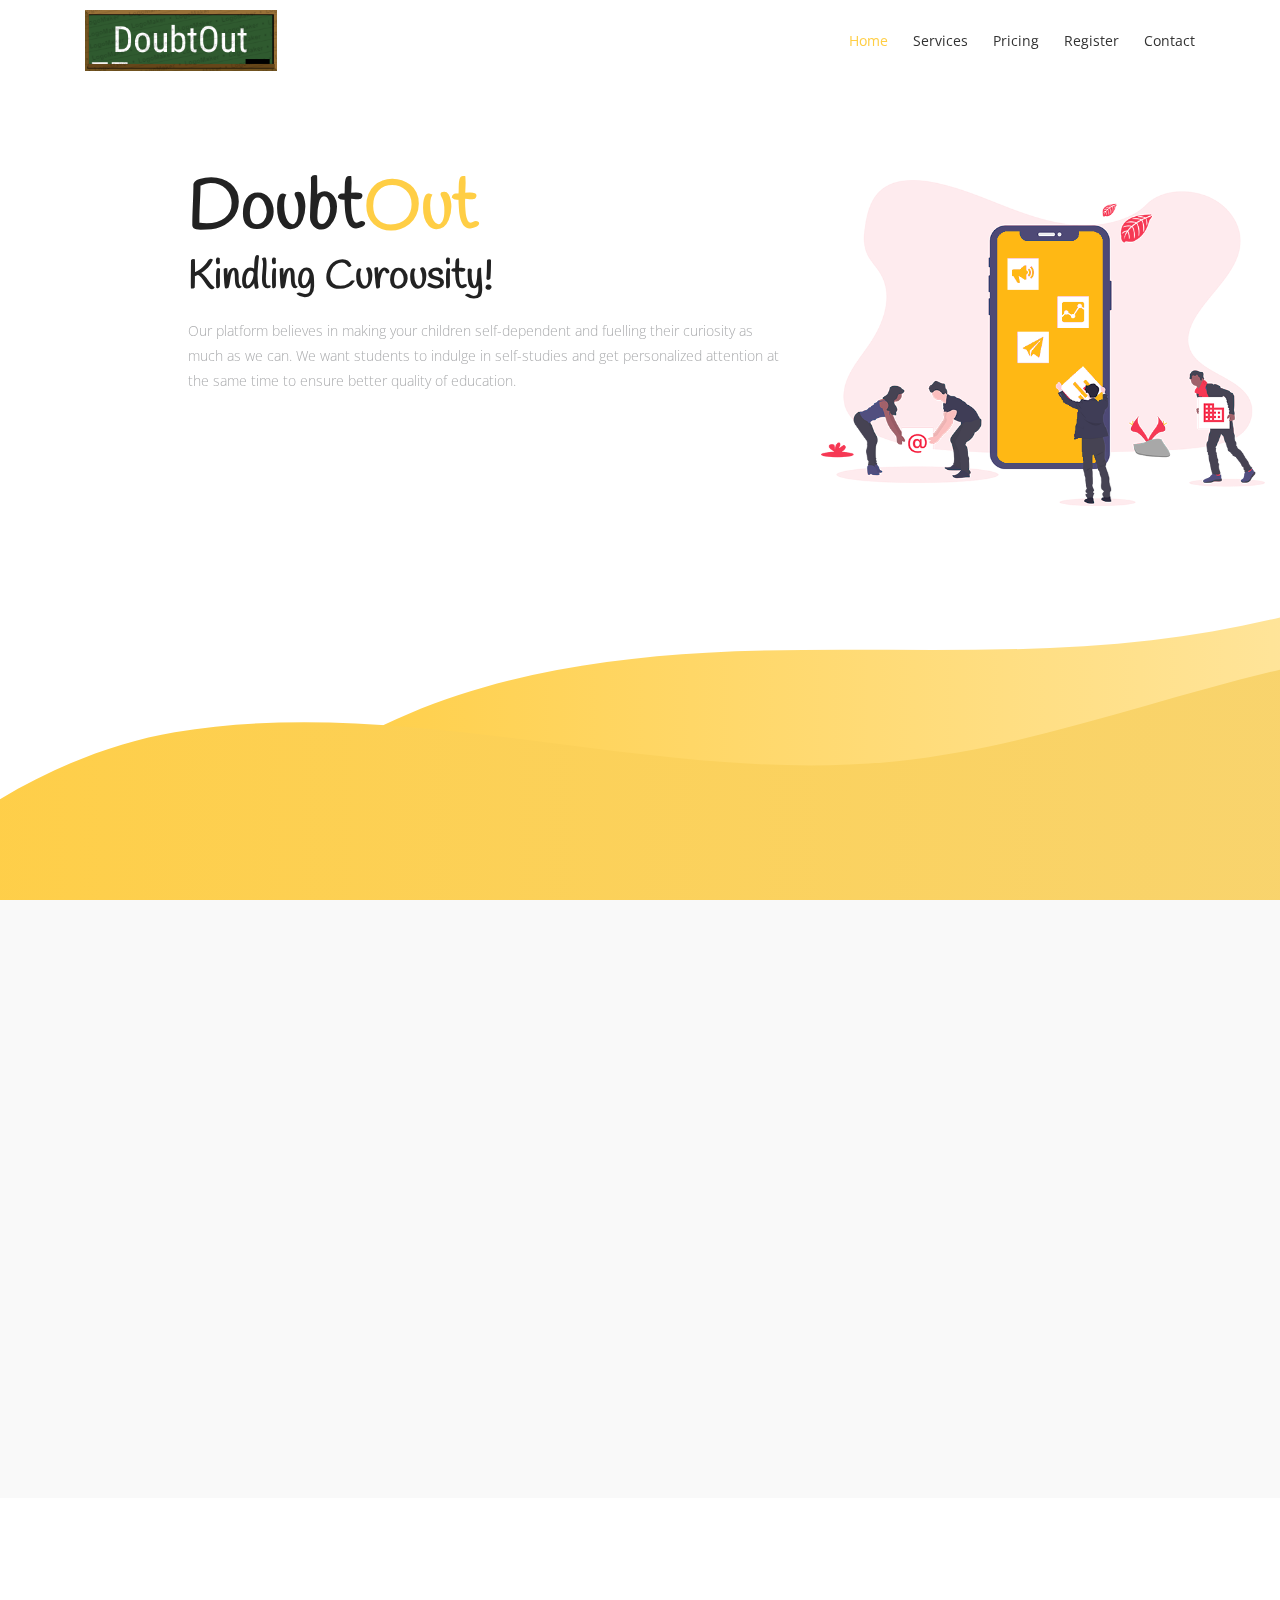
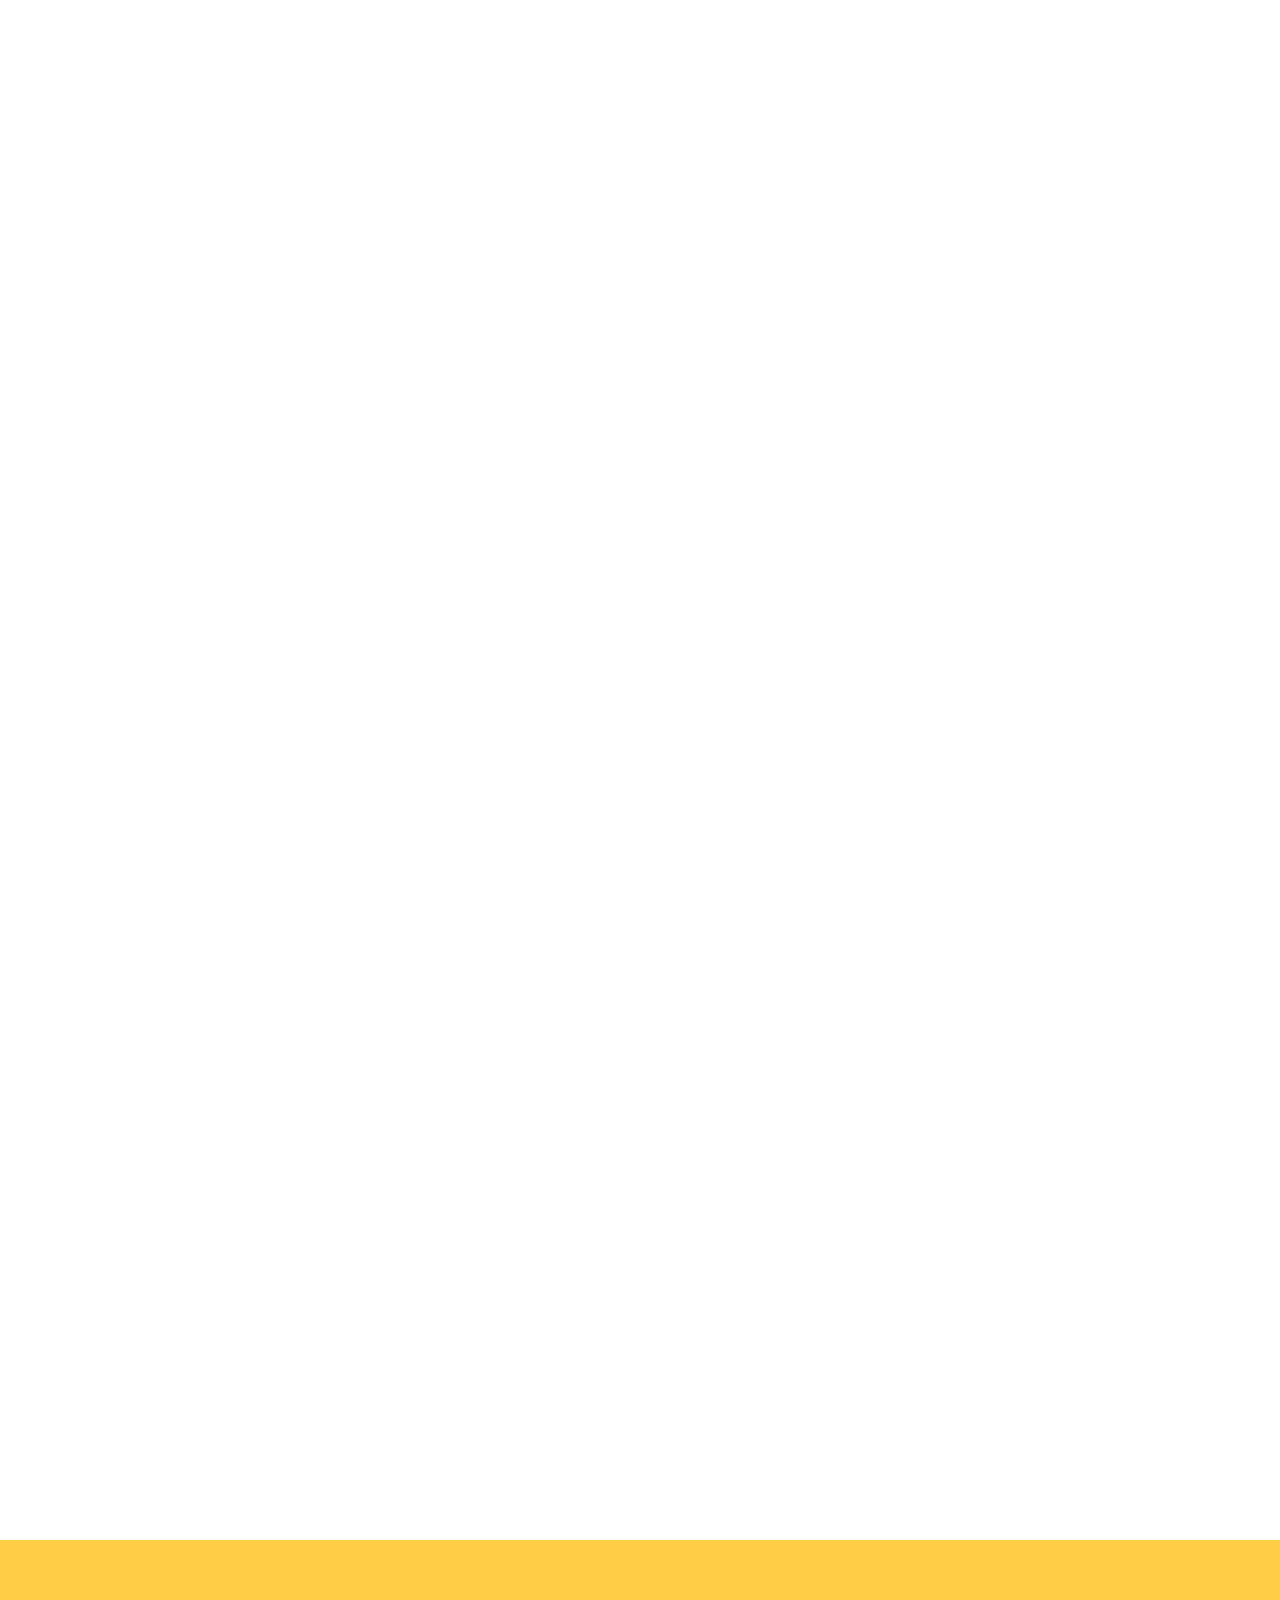
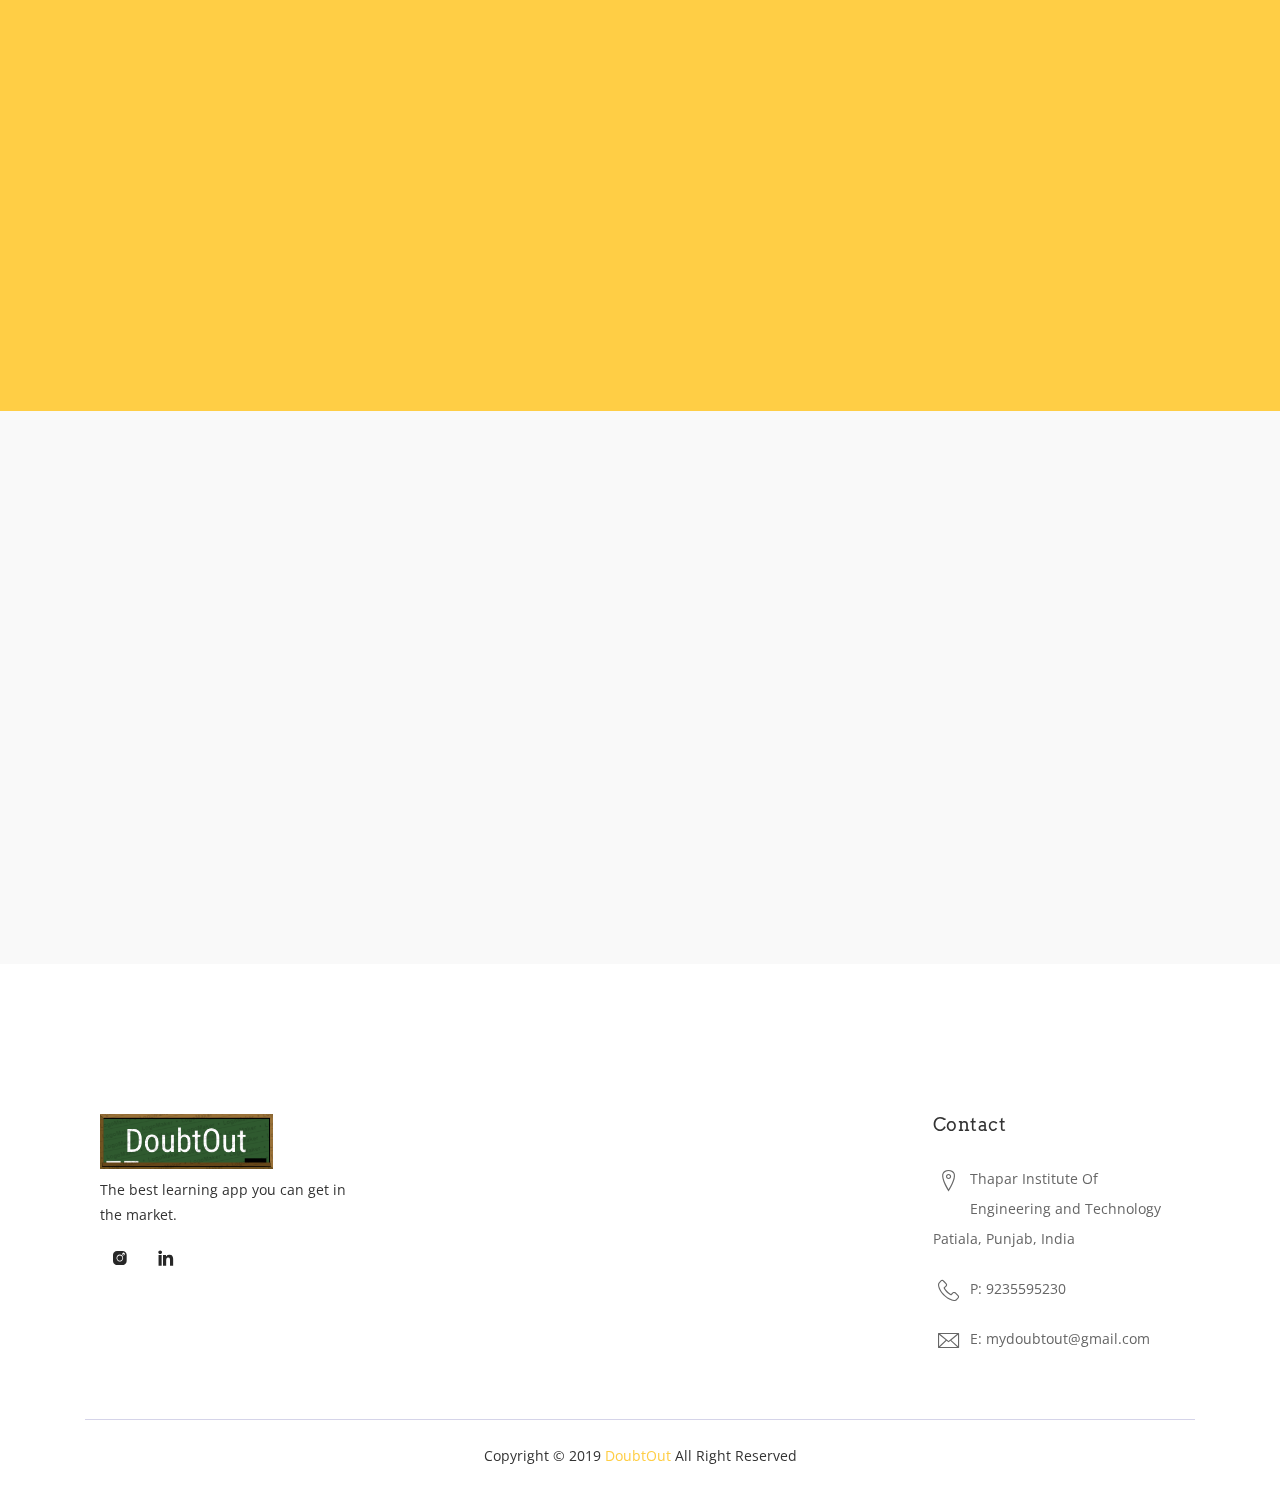
<file: index.html>
<!DOCTYPE html>
 <html lang="en">

 <!-- Mirrored from preview.uideck.com/items/fusion/ by HTTrack Website Copier/3.x [XR&CO'2014], Thu, 11 Apr 2019 04:38:33 GMT -->

 <head>
<!-- Global site tag (gtag.js) - Google Analytics -->
<script async src="https://www.googletagmanager.com/gtag/js?id=UA-138209648-1"></script>
<script>
  window.dataLayer = window.dataLayer || [];
  function gtag(){dataLayer.push(arguments);}
  gtag('js', new Date());

  gtag('config', 'UA-138209648-1');
</script>

     <meta charset="utf-8">
     <meta name="viewport" content="width=device-width, initial-scale=1, shrink-to-fit=no">
     <title>DoubtOut - Kindling Curousity!</title>
<link rel="icon" href="assets/img/icon%202%20shadow.png" type="image/icon type">
     <link rel="stylesheet" href="assets/css/bootstrap.min.css">
     <link href="https://fonts.googleapis.com/css?family=Handlee" rel="stylesheet">
     <link href="https://fonts.googleapis.com/css?family=Poiret+One" rel="stylesheet">

     <link rel="stylesheet" href="assets/fonts/line-icons.css">

     <link rel="stylesheet" href="assets/css/owl.carousel.min.css">
     <link rel="stylesheet" href="assets/css/owl.theme.css">

     <link rel="stylesheet" href="assets/css/animate.css">

     <link rel="stylesheet" href="assets/css/main.css">

     <link rel="stylesheet" href="assets/css/responsive.css">
 </head>

 <body>

     <header id="header-wrap">

         <nav class="navbar navbar-expand-md bg-inverse fixed-top scrolling-navbar">
             <div class="container" style="">

                 <a href="index.html" class="navbar-brand " style="width: 50vw; "><img src="assets/img/doubtout.png" style=" width: 30%; display: inline-block; height: 50%; " alt=""></a>
                 <button class="navbar-toggler" type="button" data-toggle="collapse" data-target="#navbarCollapse" aria-controls="navbarCollapse" aria-expanded="false" aria-label="Toggle navigation" >
                     <i class="lni-menu"></i>
                 </button>
                 <div class="collapse navbar-collapse" id="navbarCollapse">
                     <ul class="navbar-nav mr-auto w-100 justify-content-end clearfix">
                         <li class="nav-item active">
                             <a class="nav-link" href="#hero-area">
                                 Home
                             </a>
                         </li>
                         <li class="nav-item">
                             <a class="nav-link" href="#services">
                                 Services
                             </a>
                         </li>
                        
                         <li class="nav-item">
                             <a class="nav-link" href="#pricing">
                                 Pricing
                             </a>
                         </li>
                         <li class="nav-item">
                             <a class="nav-link" href="https://forms.gle/g2vjqxR82NWxb2VG9" target="_blank" >
                                 Register
                             </a>
                         </li>
                         <li class="nav-item">
                             <a class="nav-link" href="#contact">
                                 Contact
                             </a>
                         </li>
                     </ul>
                 </div>
             </div>
         </nav>


         <div id="hero-area" class="hero-area-bg" style="height: 100vh;">
             <div class="container-fluid">
                 <div class="row main-row">
                     <div class="col-lg-7 col-md-12 col-sm-12 col-xs-12">
                         <div class="contents" style="margin-left: 30px;  ">
                             <h2 class="head-title" style="font-family: 'Handlee', cursive; font-size: 70px;  ">Doubt<span style="color: rgb(255,206,69)">Out</span><br><span style="padding-bottom: 10px; margin-top: 20px;  font-size: 40px; ">Kindling Curousity!</span><br></h2>
                             <p style="font-weight: 200;">Our platform believes in making your children self-dependent and fuelling their curiosity as much as we can. We want students to indulge in self-studies and get personalized attention at the same time to ensure better quality of education.</p>
                             <!-- <div class="header-button">
                                 <a href="https://uideck.com/products/fusion-app-business-saas-product-landing-page-template/" rel="nofollow" class="btn btn-common" >Download Now</i></a>
                                
                             </div> -->
                         </div>
                     </div>
                     <div class="col-lg-5 col-md-12 col-sm-12 col-xs-12">
                         <div class="intro-img">
                             <img class="img-fluid" src="assets/img/intro-mobile.png" alt="">
                         </div>
                     </div>
                 </div>
             </div>
         </div>

     </header>


     <!--<section id="services" class="section-padding">
         <div class="container">
             <div class="section-header text-center">
                 <h2 class="section-title wow fadeInDown" data-wow-delay="0.3s">Our Services</h2>
                 <div class="shape wow fadeInDown" data-wow-delay="0.3s"></div>
             </div>
             <div class="row">

                 <div class="col-md-6 col-lg-4 col-xs-12">
                     <div class="services-item wow fadeInRight" data-wow-delay="0.3s">
                         <div class="icon">
                             <i class="lni-cog"></i>
                         </div>
                         <div class="services-content">
                             <h3><a href="#">Easy To Used</a></h3>
                             <p>Ut maximus enim dolor. Aenean auctor risus eget tincidunt lobortis. Donec tincidunt bibendum gravida. </p>
                         </div>
                     </div>
                 </div>

                 <div class="col-md-6 col-lg-4 col-xs-12">
                     <div class="services-item wow fadeInRight" data-wow-delay="0.6s">
                         <div class="icon">
                             <i class="lni-stats-up"></i>
                         </div>
                         <div class="services-content">
                             <h3><a href="#">Awesome Design</a></h3>
                             <p>Ut maximus enim dolor. Aenean auctor risus eget tincidunt lobortis. Donec tincidunt bibendum gravida. </p>
                         </div>
                     </div>
                 </div>

                 <div class="col-md-6 col-lg-4 col-xs-12">
                     <div class="services-item wow fadeInRight" data-wow-delay="0.9s">
                         <div class="icon">
                             <i class="lni-users"></i>
                         </div>
                         <div class="services-content">
                             <h3><a href="#">Easy To Customize</a></h3>
                             <p>Ut maximus enim dolor. Aenean auctor risus eget tincidunt lobortis. Donec tincidunt bibendum gravida. </p>
                         </div>
                     </div>
                 </div>

                 <div class="col-md-6 col-lg-4 col-xs-12">
                     <div class="services-item wow fadeInRight" data-wow-delay="1.2s">
                         <div class="icon">
                             <i class="lni-layers"></i>
                         </div>
                         <div class="services-content">
                             <h3><a href="#">UI/UX Design</a></h3>
                             <p>Ut maximus enim dolor. Aenean auctor risus eget tincidunt lobortis. Donec tincidunt bibendum gravida. </p>
                         </div>
                     </div>
                 </div>

                 <div class="col-md-6 col-lg-4 col-xs-12">
                     <div class="services-item wow fadeInRight" data-wow-delay="1.5s">
                         <div class="icon">
                             <i class="lni-mobile"></i>
                         </div>
                         <div class="services-content">
                             <h3><a href="#">App Development</a></h3>
                             <p>Ut maximus enim dolor. Aenean auctor risus eget tincidunt lobortis. Donec tincidunt bibendum gravida. </p>
                         </div>
                     </div>
                 </div>

                 <div class="col-md-6 col-lg-4 col-xs-12">
                     <div class="services-item wow fadeInRight" data-wow-delay="1.8s">
                         <div class="icon">
                             <i class="lni-rocket"></i>
                         </div>
                         <div class="services-content">
                             <h3><a href="#">User Friendly interface</a></h3>
                             <p>Ut maximus enim dolor. Aenean auctor risus eget tincidunt lobortis. Donec tincidunt bibendum gravida. </p>
                         </div>
                     </div>
                 </div>
             </div>
         </div>
     </section>-->


     <div class="about-area section-padding bg-gray" id="services">
         <div class="container">
             <div class="row">
                 <div class="col-lg-6 col-md-12 col-xs-12 info">
                     <div class="about-wrapper wow fadeInLeft" data-wow-delay="0.3s">
                         <div>
                             <div class="site-heading">
                                 
                                 <h2 class="section-title">Detailed Statistics of our Company</h2>
                             </div>
                             <div class="content">
                                 <p>
                                     Doubtout aims to promote self studies in kids and to make more independent. We want you to study whenever you want and ask as many doubts as you want and in our app, as opposed to being restricted by a tuition. Any question, any concept, we will take care of it for you!
                                 </p>
                                 <a href="#" class="btn btn-common mt-3">Read More</a>
                             </div>
                         </div>
                     </div>
                 </div>
                 <div class="col-lg-6 col-md-12 col-xs-12 wow fadeInRight" data-wow-delay="0.3s">
                     <img class="img-fluid" src="assets/img/about/img-1.png" alt="">
                 </div>
             </div>
         </div>
     </div>


     <section id="features" class="section-padding">
         <div class="container">
             <div class="section-header text-center">
                 <h2 class="section-title wow fadeInDown" data-wow-delay="0.3s">Awesome Features</h2>
                 <div class="shape wow fadeInDown" data-wow-delay="0.3s"></div>
             </div>
             <div class="row">
                 <div class="col-lg-4 col-md-12 col-sm-12 col-xs-12">
                     <div class="content-left">
                         <div class="box-item wow fadeInLeft" data-wow-delay="0.3s">
                             <span class="icon">
                                 <i class="lni-rocket"></i>
                             </span>
                             <div class="text">
                                 <h4 style="text-align: left;">Academically Proficient Tutors Guaranteed</h4>
                                 <p style="text-align: left;">All our tutors belong to renowned engineering institutes (IIT, BITS, NIT).</p>
                             </div>
                         </div>
                         <div class="box-item wow fadeInLeft" data-wow-delay="0.6s">
                             <span class="icon">
                                 <i class="lni-laptop-phone"></i>
                             </span>
                             <div class="text">
                                 <h4 style="text-align: left;">Real Time Doubt Solving Experience</h4>
                                 <p style="text-align: left;">We solve all our doubts via writing while step by step explaining every concept. The student can also talk to the tutor</p>
                             </div>
                         </div>
                         <div class="box-item wow fadeInLeft" data-wow-delay="0.9s">
                             <span class="icon">
                                 <i class="lni-cog"></i>
                             </span>
                             <div class="text">
                                 <h4 style="text-align: left;">Unlimited Concept Clearing Sessions</h4>
                                 <p style="text-align: left;">A student can ask the tutor to explain him/her a particular concept or topic that is unclear.</p>
                             </div>
                         </div>
                         <div class="box-item wow fadeInLeft" data-wow-delay="0.9s">
                             <span class="icon">
                                 <i class="lni-cog"></i>
                             </span>
                             <div class="text">
                                 <h4 style="text-align: left;">Fueling the Curiosity</h4>
                                 <p style="text-align: left;">We don’t restrict our services to the scope of the class syllabus. Students can ask anything from us. ANYTHING!</p>
                             </div>
                         </div>
                     </div>
                 </div>
                 <div class="col-lg-4 col-md-12 col-sm-12 col-xs-12">
                     <div class="show-box wow fadeInUp" data-wow-delay="0.3s">
                         <img src="assets/img/feature/intro-mobile.png" alt="">
                     </div>
                 </div>
                 <div class="col-lg-4 col-md-12 col-sm-12 col-xs-12">
                     <div class="content-right">
                         <div class="box-item wow fadeInRight" data-wow-delay="0.3s">
                             <span class="icon">
                                 <i class="lni-leaf"></i>
                             </span>
                             <div class="text">
                                 <h4 style="text-align: right;">Groups for Sharing Knowledge</h4>
                                 <p style="text-align: right;">Students can form groups among themselves where every doubt asked by anyone in the group will be displayed and saved in the group</p>
                             </div>
                         </div>
                         <div class="box-item wow fadeInRight" data-wow-delay="0.6s">
                             <span class="icon">
                                 <i class="lni-layers"></i>
                             </span>
                             <div class="text">
                                 <h4 style="text-align: right;">Regular Track of your Childs Progress</h4>
                                 <p style="text-align: left;">You can keep a check on the regular progress of your child by checking which topic he has studied and how manydoubts he has asked.</p>
                             </div>
                         </div>
                         <div class="box-item wow fadeInRight" data-wow-delay="0.9s">
                             <span class="icon">
                                 <i class="lni-leaf"></i>
                             </span>
                             <div class="text">
                                 <h4 style="text-align: right;">Flexibility to the Students</h4>
                                 <p style="text-align: right;">A student won’t have any restrictions of tuition and can play whenever he wants and study by himself and get any doubt cleared</p>
                             </div>
                         </div>
                         <div class="box-item wow fadeInRight" data-wow-delay="0.9s">
                             <span class="icon">
                                 <i class="lni-leaf"></i>
                             </span>
                             <div class="text">
                                 <h4 style="text-align: right;">Cost Effective </h4>
                                 <p style="text-align: right;">Our services are cheaper than the fees of any tuition center and give your child personalized attention from qualified tutors</p>
                             </div>
                         </div>
                     </div>
                 </div>
             </div>
         </div>
     </section>


     <!--<section id="team" class="section-padding bg-gray">
         <div class="container">
             <div class="section-header text-center">
                 <h2 class="section-title wow fadeInDown" data-wow-delay="0.3s">Meet our team</h2>
                 <div class="shape wow fadeInDown" data-wow-delay="0.3s"></div>
             </div>
             <div class="row">
                 <div class="col-lg-6 col-md-12 col-xs-12">

                     <div class="team-item wow fadeInRight" data-wow-delay="0.2s">
                         <div class="team-img">
                             <img class="img-fluid" src="assets/img/team/team-01.png" alt="">
                         </div>
                         <div class="contetn">
                             <div class="info-text">
                                 <h3><a href="#">David Smith</a></h3>
                                 <p>Front-end Developer</p>
                             </div>
                             <p>Lorem ipsum dolor sit amet, consectetur adipisicing elit. Quod eos id officiis hic tenetur.</p>
                             <ul class="social-icons">
                                 <li><a href="#"><i class="lni-facebook-filled" aria-hidden="true"></i></a></li>
                                 <li><a href="#"><i class="lni-twitter-filled" aria-hidden="true"></i></a></li>
                                 <li><a href="#"><i class="lni-instagram-filled" aria-hidden="true"></i></a></li>
                             </ul>
                         </div>
                     </div>

                 </div>
                 <div class="col-lg-6 col-md-12 col-xs-12">

                     <div class="team-item wow fadeInRight" data-wow-delay="0.4s">
                         <div class="team-img">
                             <img class="img-fluid" src="assets/img/team/team-02.png" alt="">
                         </div>
                         <div class="contetn">
                             <div class="info-text">
                                 <h3><a href="#">ERIC PETERSON</a></h3>
                                 <p>Product Designer</p>
                             </div>
                             <p>Lorem ipsum dolor sit amet, consectetur adipisicing elit. Quod eos id officiis hic tenetur.</p>
                             <ul class="social-icons">
                                 <li><a href="#"><i class="lni-facebook-filled" aria-hidden="true"></i></a></li>
                                 <li><a href="#"><i class="lni-twitter-filled" aria-hidden="true"></i></a></li>
                                 <li><a href="#"><i class="lni-instagram-filled" aria-hidden="true"></i></a></li>
                             </ul>
                         </div>
                     </div>

                 </div>
                 <div class="col-lg-6 col-md-12 col-xs-12">

                     <div class="team-item wow fadeInRight" data-wow-delay="0.6s">
                         <div class="team-img">
                             <img class="img-fluid" src="assets/img/team/team-03.png" alt="">
                         </div>
                         <div class="contetn">
                             <div class="info-text">
                                 <h3><a href="#">DURWIN BABB</a></h3>
                                 <p>Lead Designer</p>
                             </div>
                             <p>Lorem ipsum dolor sit amet, consectetur adipisicing elit. Quod eos id officiis hic tenetur.</p>
                             <ul class="social-icons">
                                 <li><a href="#"><i class="lni-facebook-filled" aria-hidden="true"></i></a></li>
                                 <li><a href="#"><i class="lni-twitter-filled" aria-hidden="true"></i></a></li>
                                 <li><a href="#"><i class="lni-instagram-filled" aria-hidden="true"></i></a></li>
                             </ul>
                         </div>
                     </div>

                 </div>
                 <div class="col-lg-6 col-md-12 col-xs-12">

                     <div class="team-item wow fadeInRight" data-wow-delay="0.8s">
                         <div class="team-img">
                             <img class="img-fluid" src="assets/img/team/team-04.png" alt="">
                         </div>
                         <div class="contetn">
                             <div class="info-text">
                                 <h3><a href="#">MARIJN OTTE</a></h3>
                                 <p>Lead Designer</p>
                             </div>
                             <p>Lorem ipsum dolor sit amet, consectetur adipisicing elit. Quod eos id officiis hic tenetur.</p>
                             <ul class="social-icons">
                                 <li><a href="#"><i class="lni-facebook-filled" aria-hidden="true"></i></a></li>
                                 <li><a href="#"><i class="lni-twitter-filled" aria-hidden="true"></i></a></li>
                                 <li><a href="#"><i class="lni-instagram-filled" aria-hidden="true"></i></a></li>
                             </ul>
                         </div>
                     </div>

                 </div>
             </div>
         </div>
     </section>-->


     <section id="pricing" class="section-padding">
         <div class="container">
             <div class="section-header text-center">
                 <h2 class="section-title wow fadeInDown" data-wow-delay="0.3s">Pricing</h2>
                 <div class="shape wow fadeInDown" data-wow-delay="0.3s"></div>
             </div>
             <div class="row">
                 <div class="col-lg-4 col-md-6 col-xs-12">
                     <div class="table wow fadeInLeft" data-wow-delay="1.2s">
                         <div class="icon-box">
                             <i class="lni-package"></i>
                         </div>
                         <div class="pricing-header">
                             <p class="price-value">₹0<span> /15 Days</span></p>
                         </div>
                         <div class="title">
                             <h3>FREE</h3>
                         </div>
                         <ul class="description">
                             <li>1 user</li>
                            
                             <li>Email support</li>
                             <li>Lifetime updates</li>
                         </ul>
                         <button class="btn btn-common">Register Now</button>
                     </div>
                 </div>
                 <div class="col-lg-4 col-md-6 col-xs-12 active">
                     <div class="table wow fadeInUp" id="active-tb" data-wow-delay="1.2s">
                         <div class="icon-box">
                             <i class="lni-drop"></i>
                         </div>
                         <div class="pricing-header">
                             <p class="price-value">₹600<span> /mo</span></p>
                         </div>
                         <div class="title">
                             <h3>BASIC</h3>
                         </div>
                         <ul class="description">
                             <li>1 user</li>
                            
                             <li>Priority email support</li>
                             <li>Lifetime updates</li>
                         </ul>
                         <button class="btn btn-common">Buy Now</button>
                     </div>
                 </div>
                 <div class="col-lg-4 col-md-6 col-xs-12">
                     <div class="table wow fadeInRight" data-wow-delay="1.2s">
                         <div class="icon-box">
                             <i class="lni-star"></i>
                         </div>
                         <div class="pricing-header">
                             <p class="price-value">₹5600<span> /yr</span></p>
                         </div>
                         <div class="title">
                             <h3>PREMIUM</h3>
                         </div>
                         <ul class="description">
                             <li>1 user</li>
                             
                             <li>24/7 support</li>
                             <li>Lifetime updates</li>
                         </ul>
                         <button class="btn btn-common">Buy Now</button>
                     </div>
                 </div>
             </div>
         </div>
     </section>


     <section id="testimonial" class="testimonial section-padding">
         <div class="container">
             <div class="row justify-content-center">
                 <div class="col-lg-12 col-md-12 col-sm-12 col-xs-12">
                     <div id="testimonials" class="owl-carousel wow fadeInUp" data-wow-delay="1.2s">
                         <div class="item">
                             <div class="testimonial-item">
                                 <div class="img-thumb">
                                     
                                 </div>
                                 <div class="info">
                                     <h2><a href="#">How qualified are the tutors?</a></h2>
                                     
                                 </div>
                                 <div class="content">
                                     <p class="description">All our tutors will be from well known engineering instituted with a CGPA greater that 10 in 10th Board Examinations and greater percentage than 95% in 12th Board Examination</p>
                                     <div class="star-icon mt-3">
                                         <span><i class="lni-star-filled"></i></span>
                                         <span><i class="lni-star-filled"></i></span>
                                         <span><i class="lni-star-filled"></i></span>
                                         <span><i class="lni-star-filled"></i></span>
                                         <span><i class="lni-star-half"></i></span>
                                     </div>
                                 </div>
                             </div>
                         </div>
                         <div class="item">
                             <div class="testimonial-item">
                                 <div class="img-thumb">
                                    
                                 </div>
                                 <div class="info">
                                     <h2><a href="#">What if I want to cancel my subscription?</a></h2>
                                    
                                 </div>
                                 <div class="content">
                                     <p class="description">If you have bough the Premium package then you can cancel anytime you want, but the price for the ongoing month will be deducted. </p>
                                     <div class="star-icon mt-3">
                                         <span><i class="lni-star-filled"></i></span>
                                         <span><i class="lni-star-filled"></i></span>
                                         <span><i class="lni-star-filled"></i></span>
                                         <span><i class="lni-star-half"></i></span>
                                         <span><i class="lni-star-half"></i></span>
                                     </div>
                                 </div>
                             </div>
                         </div>
                         <div class="item">
                             <div class="testimonial-item">
                                 <div class="img-thumb">
                                    
                                 </div>
                                 <div class="info">
                                     <h2><a href="#">How is DoubtOut better than any other doubt-solving platform?</a></h2>
                                     
                                 </div>
                                 <div class="content">
                                     <p class="description">Our platform solves every doubt in writing and explains the solution step by step. We also don’t restrict ourselves to the scope of a textbook.</p>
                                     <div class="star-icon mt-3">
                                         <span><i class="lni-star-filled"></i></span>
                                         <span><i class="lni-star-filled"></i></span>
                                         <span><i class="lni-star-filled"></i></span>
                                         <span><i class="lni-star-filled"></i></span>
                                         <span><i class="lni-star-half"></i></span>
                                     </div>
                                 </div>
                             </div>
                         </div>
                         <div class="item">
                             <div class="testimonial-item">
                                 <div class="img-thumb">
                                     
                                 </div>
                                 <div class="info">
                                     <h2><a href="#">How do the referrals work?</a></h2>
                                     
                                 </div>
                                 <div class="content">
                                     <p class="description">If a student refers another student to use our platform then both the students will get 100 Rs in their DoubOut wallet, which they can use to buy our subscription.</p>
                                     <div class="star-icon mt-3">
                                         <span><i class="lni-star-filled"></i></span>
                                         <span><i class="lni-star-filled"></i></span>
                                         <span><i class="lni-star-half"></i></span>
                                         <span><i class="lni-star-half"></i></span>
                                         <span><i class="lni-star-half"></i></span>
                                     </div>
                                 </div>
                             </div>
                         </div>
                     </div>
                 </div>
             </div>
         </div>
     </section>


     <!--<section id="cta" class="section-padding">
         <div class="container">
             <div class="row">
                 <div class="col-lg-6 col-md-6 col-xs-12 wow fadeInLeft" data-wow-delay="0.3s">
                     <div class="cta-text">
                         <h4>Get 30 days free trial</h4>
                         <p>Praesent imperdiet, tellus et euismod euismod, risus lorem euismod erat, at finibus neque odio quis metus. Donec vulputate arcu quam. </p>
                     </div>
                 </div>
                 <div class="col-lg-6 col-md-6 col-xs-12 text-right wow fadeInRight" data-wow-delay="0.3s">
                     </br><a href="#" class="btn btn-common">Register Now</a>
                 </div>
             </div>
         </div>
     </section>-->


     <section id="contact" class="section-padding bg-gray">
         <div class="container">
             <div class="section-header text-center">
                 <h2 class="section-title wow fadeInDown" data-wow-delay="0.3s">Contact Us</h2>
                 <div class="shape wow fadeInDown" data-wow-delay="0.3s"></div>
             </div>
             <div class="row contact-form-area wow fadeInUp" data-wow-delay="0.3s">
                 <div class="col-lg-7 col-md-12 col-sm-12">
                     <div class="contact-block">
                         <form id="contactForm">
                             <div class="row">
                                 <div class="col-md-6">
                                     <div class="form-group">
                                         <input type="text" class="form-control" id="name" name="name" placeholder="Name" required data-error="Please enter your name">
                                         <div class="help-block with-errors"></div>
                                     </div>
                                 </div>
                                 <div class="col-md-6">
                                     <div class="form-group">
                                         <input type="text" placeholder="Email" id="email" class="form-control" name="email" required data-error="Please enter your email">
                                         <div class="help-block with-errors"></div>
                                     </div>
                                 </div>
                                 <div class="col-md-12">
                                     <div class="form-group">
                                         <input type="text" placeholder="Subject" id="msg_subject" class="form-control" required data-error="Please enter your subject">
                                         <div class="help-block with-errors"></div>
                                     </div>
                                 </div>
                                 <div class="col-md-12">
                                     <div class="form-group">
                                         <textarea class="form-control" id="message" placeholder="Your Message" rows="7" data-error="Write your message" required></textarea>
                                         <div class="help-block with-errors"></div>
                                     </div>
                                     <div class="submit-button text-left">
                                         <button class="btn btn-common" id="form-submit" type="submit">Send Message</button>
                                         <div id="msgSubmit" class="h3 text-center hidden"></div>
                                         <div class="clearfix"></div>
                                     </div>
                                 </div>
                             </div>
                         </form>
                     </div>
                 </div>
                 <div class="col-lg-5 col-md-12 col-xs-12">
                     <div class="map">
                         <object style="border:0; height: 280px; width: 100%;" data="https://www.google.com/maps/embed?pb=!1m18!1m12!1m3!1d3442.9310762041273!2d76.36136906559258!3d30.352908660888467!2m3!1f0!2f0!3f0!3m2!1i1024!2i768!4f13.1!3m3!1m2!1s0x39102f534a87b5c5%3A0xda1d3ed337e382b3!2sThapar+University%2C+Prem+Nagar%2C+Patiala%2C+Punjab+147004!5e0!3m2!1sen!2sin!4v1555019834945!5m2!1sen!2sin"></object>
                     </div>
                 </div>
             </div>
         </div>
     </section>


     <footer id="footer" class="footer-area section-padding">
         <div class="container">
             <div class="container">
                 <div class="row">
                     <div class="col-lg-3 col-md-6 col-sm-6 col-xs-6 col-mb-12">
                         <div class="widget">
                             <h3 class="footer-logo"><img src="assets/img/doubtout.png" alt="" style="width: 70%;"></h3>
                             <div class="textwidget">
                                 <p>The best learning app you can get in the market.</p>
                             </div>
                             <div class="social-icon">
                                 
                                
                                 <a class="instagram" href="https://www.instagram.com/mydoubtout/"><i class="lni-instagram-filled"></i></a>
                                 <a class="linkedin" href="https://www.linkedin.com/company/doubt-out/about/"><i class="lni-linkedin-filled"></i></a>
                             </div>
                         </div>
                     </div>
                     <div class="col-lg-3"></div>
                     <div class="col-lg-3"></div>
                     <!--<div class="col-lg-3 col-md-6 col-sm-12 col-xs-12">
                         <h3 class="footer-titel">Products</h3>
                         <ul class="footer-link">
                             <li><a href="#">Tracking</a></li>
                             <li><a href="#">Application</a></li>
                             <li><a href="#">Resource Planning</a></li>
                             <li><a href="#">Enterprise</a></li>
                             <li><a href="#">Employee Management</a></li>
                         </ul>
                     </div>-->
                     <!--<div class="col-lg-3 col-md-6 col-sm-12 col-xs-12">
                         <h3 class="footer-titel">Resources</h3>
                         <ul class="footer-link">
                             <li><a href="#">Payment Options</a></li>
                             <li><a href="#">Fee Schedule</a></li>
                             <li><a href="#">Getting Started</a></li>
                             <li><a href="#">Identity Verification</a></li>
                             <li><a href="#">Card Verification</a></li>
                         </ul>
                     </div>-->
                     <div class="col-lg-3 col-md-6 col-sm-12 col-xs-12">
                         <h3 class="footer-titel">Contact</h3>
                         <ul class="address">
                             <li>
                                 <a href="#" style="text-align: right"><i class="lni-map-marker"></i> Thapar Institute Of Engineering and Technology <br><span style="text-align: right;">Patiala, Punjab, India</span></a>
                             </li>
                             <li>
                                 <a href="callto: 9235595230"><i class="lni-phone-handset"></i> P: 9235595230</a>
                             </li>
                             <li>
                                 <a href="mailto: mydoubtout@gmail.com"><i class="lni-envelope"></i> E: mydoubtout@gmail.com</a>
                             </li>
                         </ul>
                     </div>
                 </div>
             </div>
         </div>
         <div id="copyright">
             <div class="container">
                 <div class="row">
                     <div class="col-md-12">
                         <div class="copyright-content">
                             <p>Copyright © 2019 <a rel="nofollow" href="#">DoubtOut</a> All Right Reserved</p>
                         </div>
                     </div>
                 </div>
             </div>
         </div>
     </footer>


     <a href="#" class="back-to-top">
         <i class="lni-arrow-up"></i>
     </a>

     <div id="preloader">
         <div class="loader" id="loader-1"></div>
     </div>


     <script src="assets/js/jquery-min.js"></script>
     <script src="assets/js/popper.min.js"></script>
     <script src="assets/js/bootstrap.min.js"></script>
     <script src="assets/js/owl.carousel.min.js"></script>
     <script src="assets/js/wow.js"></script>
     <script src="assets/js/jquery.nav.js"></script>
     <script src="assets/js/scrolling-nav.js"></script>
     <script src="assets/js/jquery.easing.min.js"></script>
     <script src="assets/js/main.js"></script>
     <script src="assets/js/form-validator.min.js"></script>
     <script src="assets/js/contact-form-script.min.js"></script>
 </body>

 <!-- Mirrored from preview.uideck.com/items/fusion/ by HTTrack Website Copier/3.x [XR&CO'2014], Thu, 11 Apr 2019 04:39:28 GMT -->

 </html>
</file>
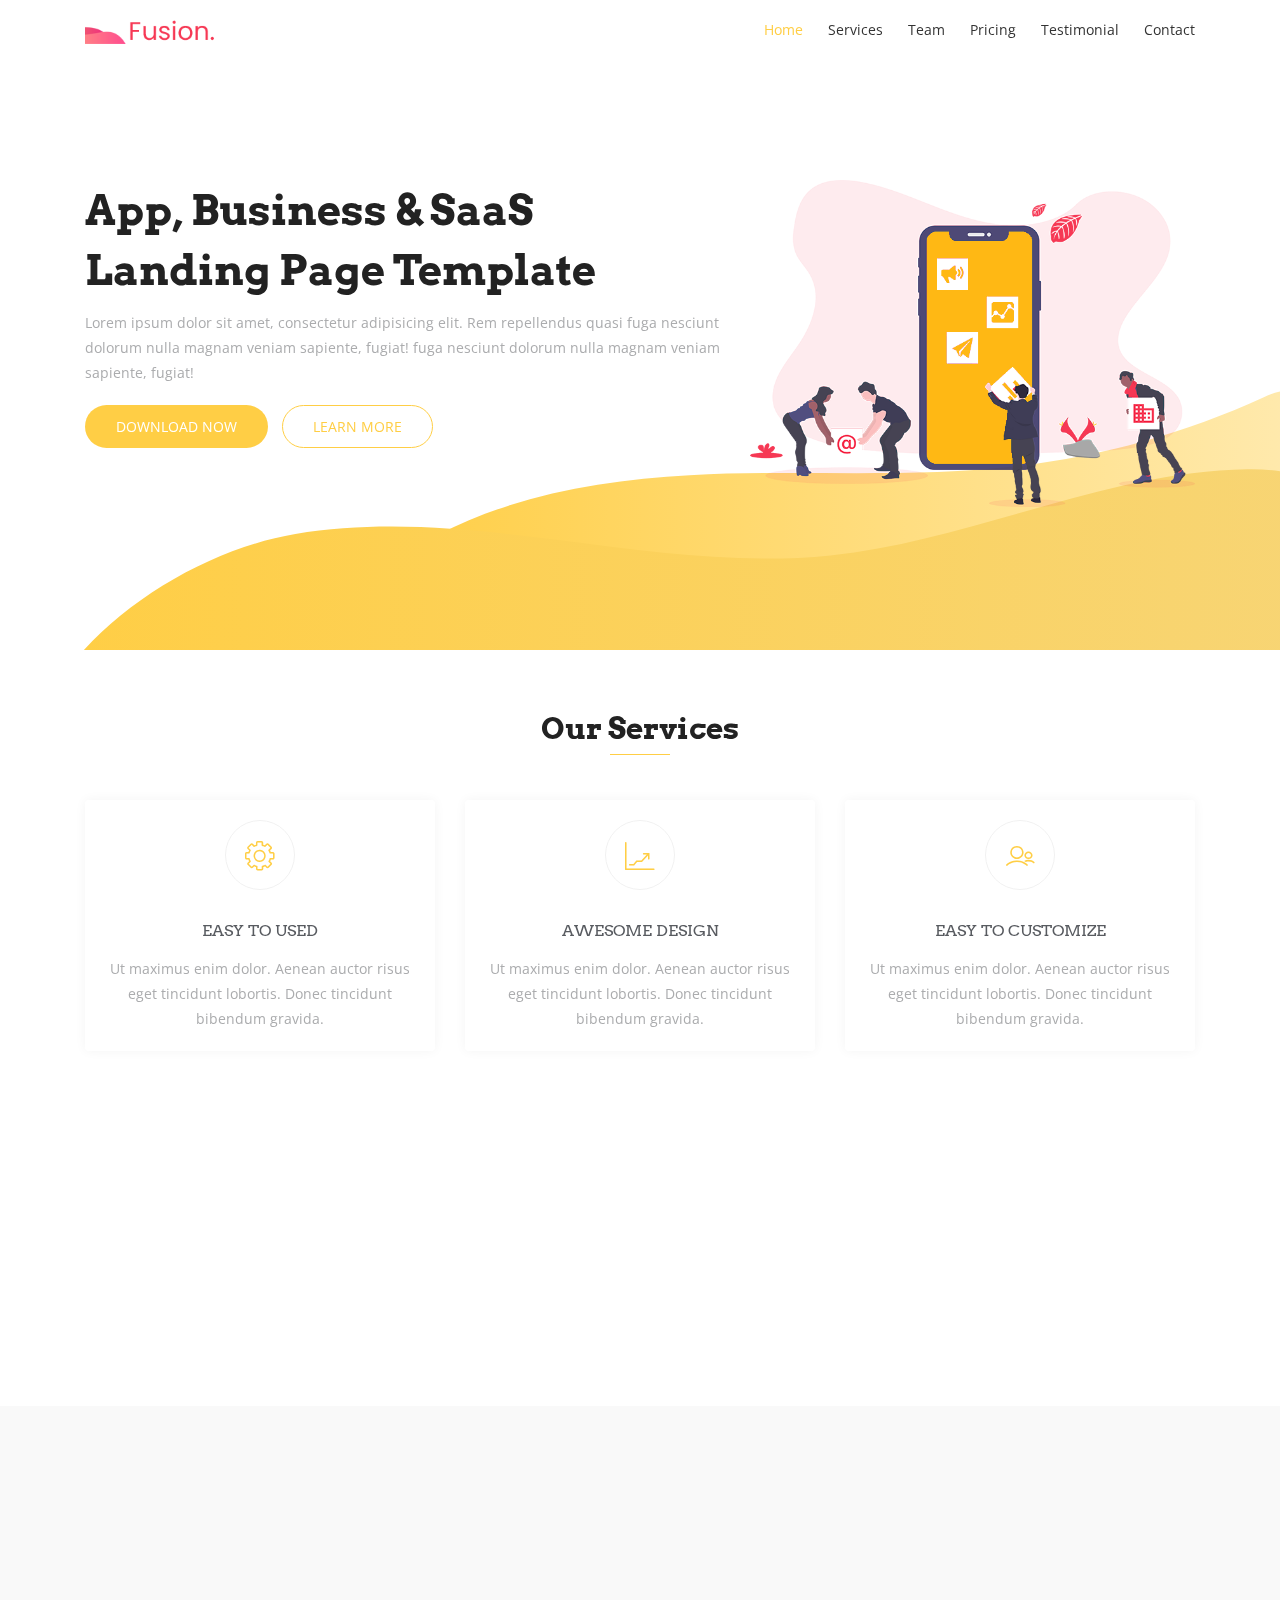
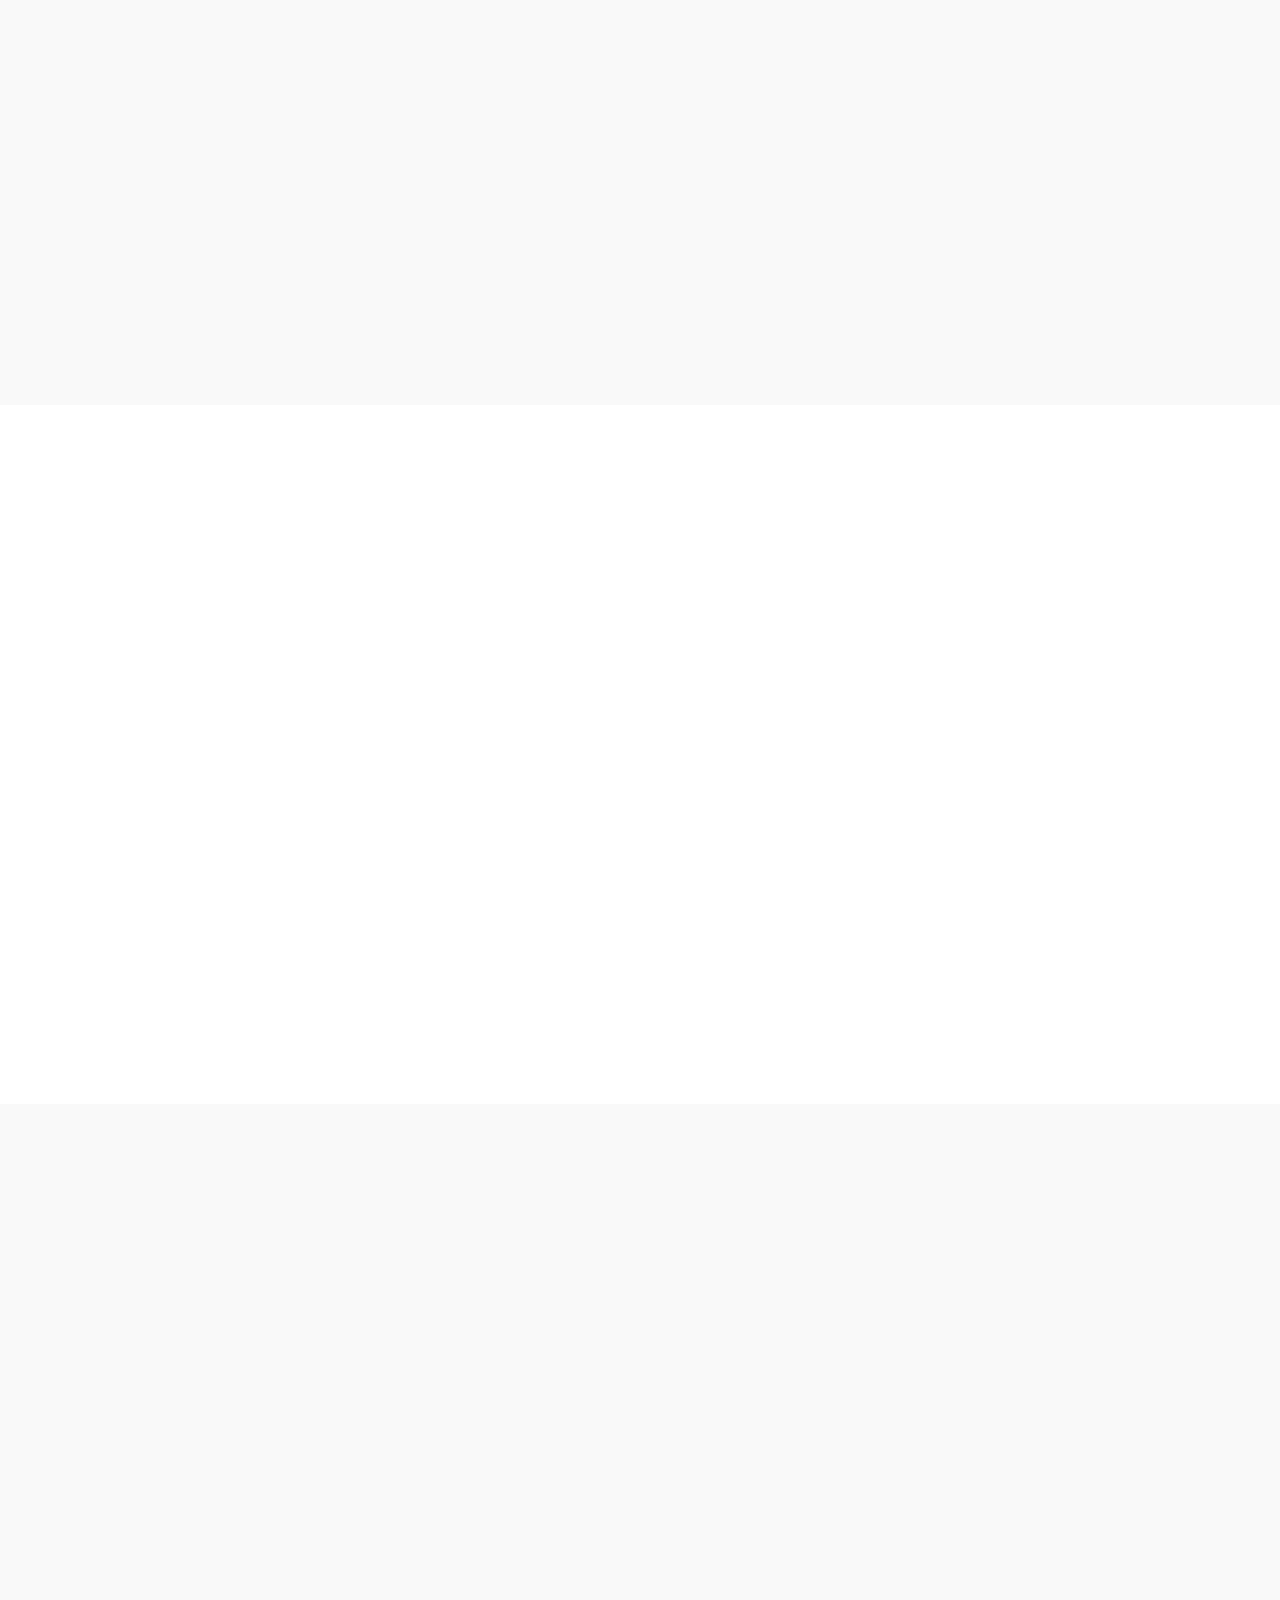
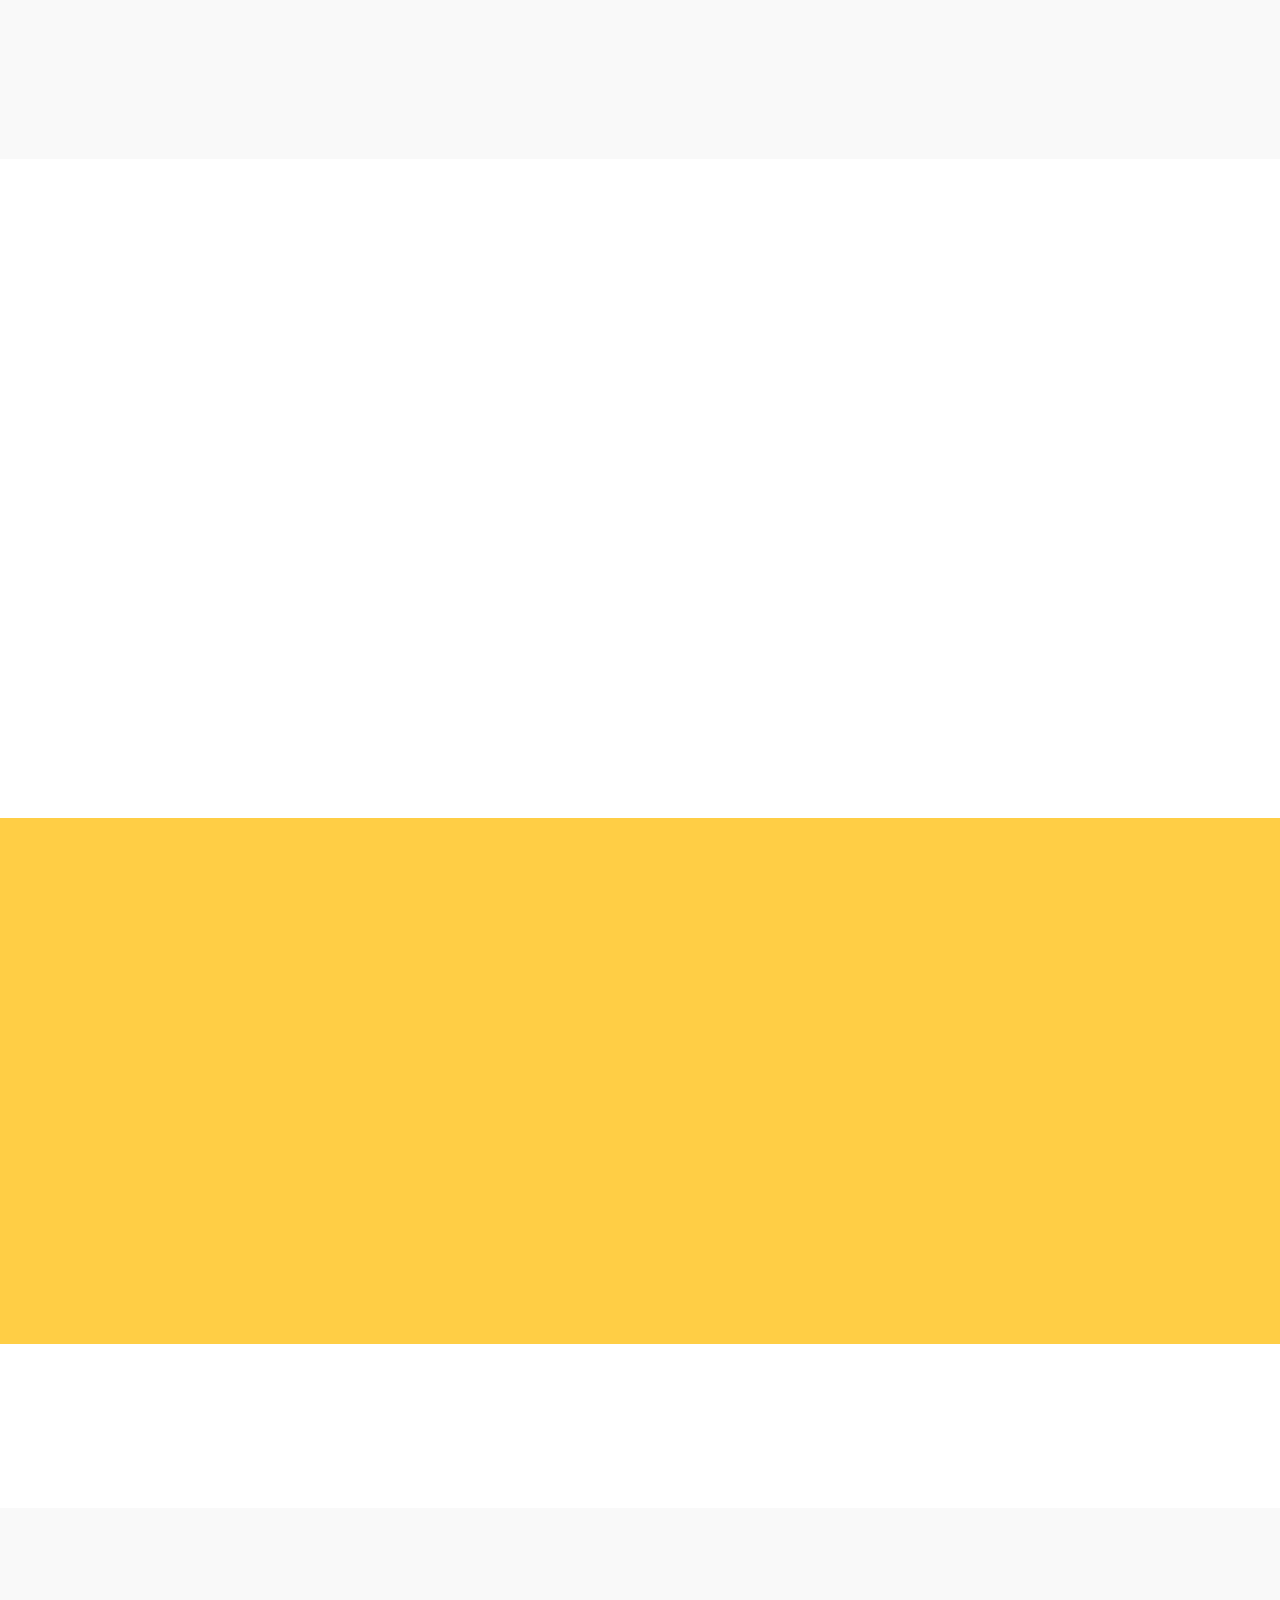
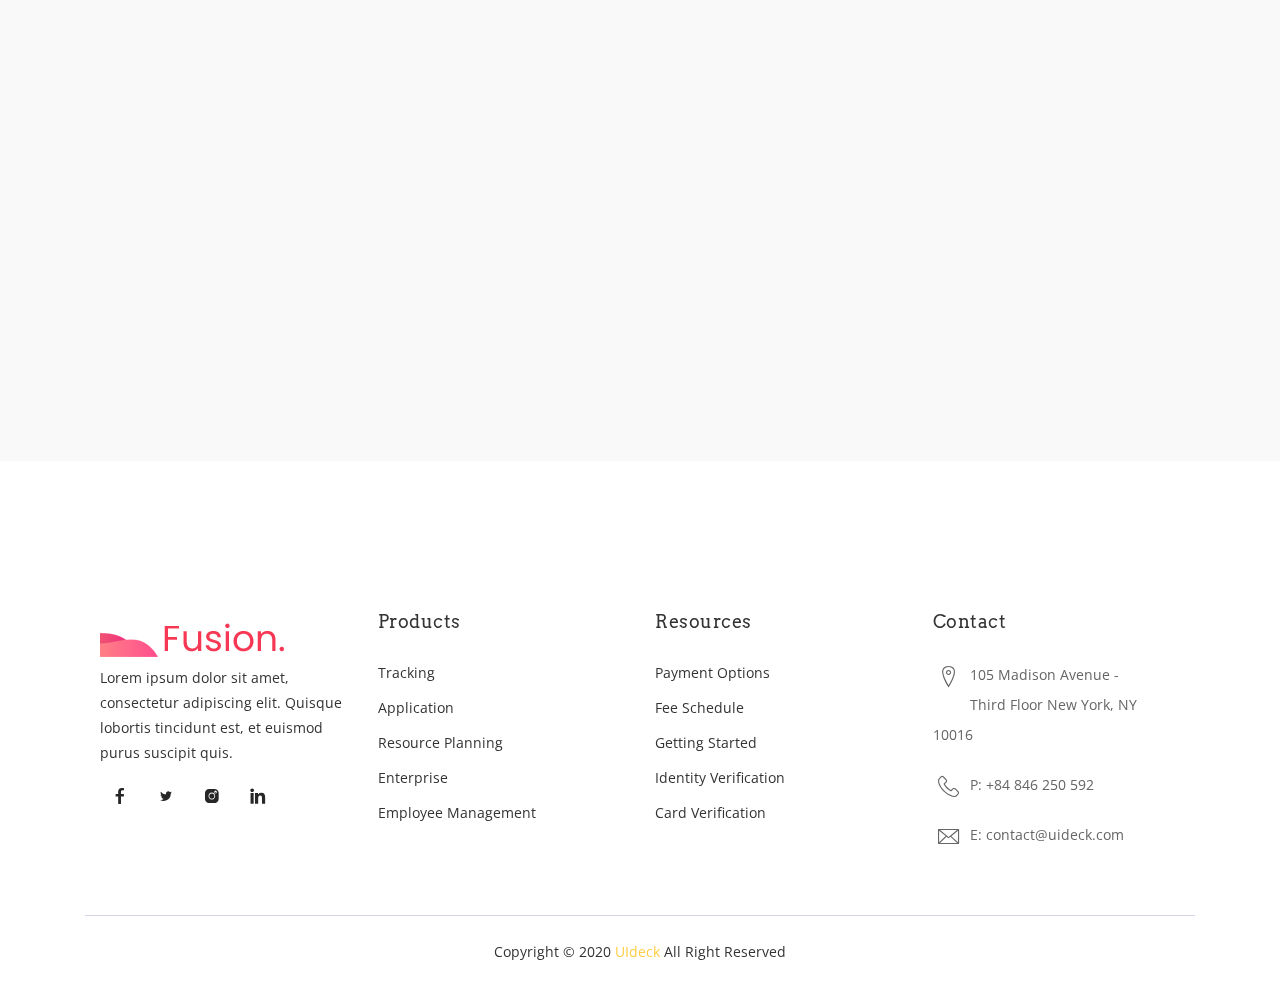
<file: index-2.html>
<!DOCTYPE html>
<html lang="en">

<!-- Mirrored from preview.uideck.com/items/fusion/index.html by HTTrack Website Copier/3.x [XR&CO'2014], Thu, 11 Apr 2019 04:39:42 GMT -->
<head>

<meta charset="utf-8">
<meta name="viewport" content="width=device-width, initial-scale=1, shrink-to-fit=no">
<title>Fusion - Bootstrap 4 Template</title>

<link rel="stylesheet" href="assets/css/bootstrap.min.css">

<link rel="stylesheet" href="assets/fonts/line-icons.css">

<link rel="stylesheet" href="assets/css/owl.carousel.min.css">
<link rel="stylesheet" href="assets/css/owl.theme.css">

<link rel="stylesheet" href="assets/css/animate.css">

<link rel="stylesheet" href="assets/css/main.css">

<link rel="stylesheet" href="assets/css/responsive.css">
</head>
<body>

<header id="header-wrap">

<nav class="navbar navbar-expand-md bg-inverse fixed-top scrolling-navbar">
<div class="container">

<a href="index-2.html" class="navbar-brand"><img src="assets/img/logo.png" alt=""></a>
<button class="navbar-toggler" type="button" data-toggle="collapse" data-target="#navbarCollapse" aria-controls="navbarCollapse" aria-expanded="false" aria-label="Toggle navigation">
<i class="lni-menu"></i>
</button>
<div class="collapse navbar-collapse" id="navbarCollapse">
<ul class="navbar-nav mr-auto w-100 justify-content-end clearfix">
<li class="nav-item active">
<a class="nav-link" href="#hero-area">
Home
</a>
</li>
<li class="nav-item">
<a class="nav-link" href="#services">
Services
</a>
</li>
<li class="nav-item">
<a class="nav-link" href="#team">
Team
</a>
</li>
<li class="nav-item">
<a class="nav-link" href="#pricing">
Pricing
</a>
</li>
<li class="nav-item">
<a class="nav-link" href="#testimonial">
Testimonial
</a>
</li>
<li class="nav-item">
<a class="nav-link" href="#contact">
Contact
</a>
</li>
</ul>
</div>
</div>
</nav>


<div id="hero-area" class="hero-area-bg">
<div class="container">
<div class="row">
<div class="col-lg-7 col-md-12 col-sm-12 col-xs-12">
<div class="contents">
<h2 class="head-title">App, Business & SaaS<br>Landing Page Template</h2>
<p>Lorem ipsum dolor sit amet, consectetur adipisicing elit. Rem repellendus quasi fuga nesciunt dolorum nulla magnam veniam sapiente, fugiat! fuga nesciunt dolorum nulla magnam veniam sapiente, fugiat!</p>
<div class="header-button">
<a href="https://uideck.com/products/fusion-app-business-saas-product-landing-page-template/" rel="nofollow" class="btn btn-common">Download Now</i></a>
<a href="https://uideck.com/products/fusion-app-business-saas-product-landing-page-template/" rel="nofollow" class="btn btn-border video-popup">Learn More</i></a>
</div>
</div>
</div>
<div class="col-lg-5 col-md-12 col-sm-12 col-xs-12">
<div class="intro-img">
<img class="img-fluid" src="assets/img/intro-mobile.png" alt="">
</div>
</div>
</div>
</div>
</div>

</header>


<section id="services" class="section-padding">
<div class="container">
<div class="section-header text-center">
<h2 class="section-title wow fadeInDown" data-wow-delay="0.3s">Our Services</h2>
<div class="shape wow fadeInDown" data-wow-delay="0.3s"></div>
</div>
<div class="row">

<div class="col-md-6 col-lg-4 col-xs-12">
<div class="services-item wow fadeInRight" data-wow-delay="0.3s">
<div class="icon">
<i class="lni-cog"></i>
</div>
<div class="services-content">
<h3><a href="#">Easy To Used</a></h3>
<p>Ut maximus enim dolor. Aenean auctor risus eget tincidunt lobortis. Donec tincidunt bibendum gravida. </p>
</div>
</div>
</div>

<div class="col-md-6 col-lg-4 col-xs-12">
<div class="services-item wow fadeInRight" data-wow-delay="0.6s">
<div class="icon">
<i class="lni-stats-up"></i>
</div>
<div class="services-content">
<h3><a href="#">Awesome Design</a></h3>
<p>Ut maximus enim dolor. Aenean auctor risus eget tincidunt lobortis. Donec tincidunt bibendum gravida. </p>
</div>
</div>
</div>

<div class="col-md-6 col-lg-4 col-xs-12">
<div class="services-item wow fadeInRight" data-wow-delay="0.9s">
<div class="icon">
<i class="lni-users"></i>
</div>
<div class="services-content">
<h3><a href="#">Easy To Customize</a></h3>
<p>Ut maximus enim dolor. Aenean auctor risus eget tincidunt lobortis. Donec tincidunt bibendum gravida. </p>
</div>
</div>
</div>

<div class="col-md-6 col-lg-4 col-xs-12">
<div class="services-item wow fadeInRight" data-wow-delay="1.2s">
<div class="icon">
<i class="lni-layers"></i>
</div>
<div class="services-content">
<h3><a href="#">UI/UX Design</a></h3>
<p>Ut maximus enim dolor. Aenean auctor risus eget tincidunt lobortis. Donec tincidunt bibendum gravida. </p>
</div>
</div>
</div>

<div class="col-md-6 col-lg-4 col-xs-12">
<div class="services-item wow fadeInRight" data-wow-delay="1.5s">
<div class="icon">
<i class="lni-mobile"></i>
</div>
<div class="services-content">
<h3><a href="#">App Development</a></h3>
<p>Ut maximus enim dolor. Aenean auctor risus eget tincidunt lobortis. Donec tincidunt bibendum gravida. </p>
</div>
</div>
</div>

<div class="col-md-6 col-lg-4 col-xs-12">
<div class="services-item wow fadeInRight" data-wow-delay="1.8s">
<div class="icon">
<i class="lni-rocket"></i>
</div>
<div class="services-content">
<h3><a href="#">User Friendly interface</a></h3>
<p>Ut maximus enim dolor. Aenean auctor risus eget tincidunt lobortis. Donec tincidunt bibendum gravida. </p>
</div>
</div>
</div>
</div>
</div>
</section>


<div class="about-area section-padding bg-gray">
<div class="container">
<div class="row">
<div class="col-lg-6 col-md-12 col-xs-12 info">
<div class="about-wrapper wow fadeInLeft" data-wow-delay="0.3s">
<div>
<div class="site-heading">
<p class="mb-3">Manage Statistics</p>
<h2 class="section-title">Detailed Statistics of your Company</h2>
</div>
<div class="content">
<p>
Praesent imperdiet, tellus et euismod euismod, risus lorem euismod erat, at finibus neque odio quis metus. Donec vulputate arcu quam. Morbi quis tincidunt ligula. Sed rutrum tincidunt pretium. Mauris auctor, purus a pulvinar fermentum, odio dui vehicula lorem, nec pharetra justo risus quis mi. Ut ac ex sagittis, viverra nisl vel, rhoncus odio.
</p>
<a href="#" class="btn btn-common mt-3">Read More</a>
</div>
</div>
</div>
</div>
<div class="col-lg-6 col-md-12 col-xs-12 wow fadeInRight" data-wow-delay="0.3s">
<img class="img-fluid" src="assets/img/about/img-1.png" alt="">
</div>
</div>
</div>
</div>


<section id="features" class="section-padding">
<div class="container">
<div class="section-header text-center">
<h2 class="section-title wow fadeInDown" data-wow-delay="0.3s">Awesome Features</h2>
<div class="shape wow fadeInDown" data-wow-delay="0.3s"></div>
</div>
<div class="row">
<div class="col-lg-4 col-md-12 col-sm-12 col-xs-12">
<div class="content-left">
<div class="box-item wow fadeInLeft" data-wow-delay="0.3s">
<span class="icon">
<i class="lni-rocket"></i>
</span>
<div class="text">
<h4>Bootstrap 4 Based</h4>
<p>Lorem Ipsum is simply dummy text of the printing and typesetting industry.</p>
</div>
</div>
<div class="box-item wow fadeInLeft" data-wow-delay="0.6s">
<span class="icon">
<i class="lni-laptop-phone"></i>
</span>
<div class="text">
<h4>Fully Responsive</h4>
<p>Lorem Ipsum is simply dummy text of the printing and typesetting industry.</p>
</div>
</div>
<div class="box-item wow fadeInLeft" data-wow-delay="0.9s">
<span class="icon">
<i class="lni-cog"></i>
</span>
<div class="text">
<h4>HTML5, CSS3 & SASS</h4>
<p>Lorem Ipsum is simply dummy text of the printing and typesetting industry</p>
</div>
</div>
</div>
</div>
<div class="col-lg-4 col-md-12 col-sm-12 col-xs-12">
<div class="show-box wow fadeInUp" data-wow-delay="0.3s">
<img src="assets/img/feature/intro-mobile.png" alt="">
</div>
</div>
<div class="col-lg-4 col-md-12 col-sm-12 col-xs-12">
<div class="content-right">
<div class="box-item wow fadeInRight" data-wow-delay="0.3s">
<span class="icon">
<i class="lni-leaf"></i>
</span>
<div class="text">
<h4>Modern Design</h4>
<p>Lorem Ipsum is simply dummy text of the printing and typesetting industry</p>
</div>
</div>
<div class="box-item wow fadeInRight" data-wow-delay="0.6s">
<span class="icon">
<i class="lni-layers"></i>
</span>
<div class="text">
<h4>Multi-purpose Template</h4>
<p>Lorem Ipsum is simply dummy text of the printing and typesetting industry.</p>
</div>
</div>
<div class="box-item wow fadeInRight" data-wow-delay="0.9s">
<span class="icon">
<i class="lni-leaf"></i>
</span>
<div class="text">
<h4>Working Contact Form</h4>
 <p>Lorem Ipsum is simply dummy text of the printing and typesetting industry.</p>
</div>
</div>
</div>
</div>
</div>
</div>
</section>


<section id="team" class="section-padding bg-gray">
<div class="container">
<div class="section-header text-center">
<h2 class="section-title wow fadeInDown" data-wow-delay="0.3s">Meet our team</h2>
<div class="shape wow fadeInDown" data-wow-delay="0.3s"></div>
</div>
<div class="row">
<div class="col-lg-6 col-md-12 col-xs-12">

<div class="team-item wow fadeInRight" data-wow-delay="0.2s">
<div class="team-img">
<img class="img-fluid" src="assets/img/team/team-01.png" alt="">
</div>
<div class="contetn">
<div class="info-text">
<h3><a href="#">David Smith</a></h3>
<p>Front-end Developer</p>
</div>
<p>Lorem ipsum dolor sit amet, consectetur adipisicing elit. Quod eos id officiis hic tenetur.</p>
<ul class="social-icons">
<li><a href="#"><i class="lni-facebook-filled" aria-hidden="true"></i></a></li>
<li><a href="#"><i class="lni-twitter-filled" aria-hidden="true"></i></a></li>
<li><a href="#"><i class="lni-instagram-filled" aria-hidden="true"></i></a></li>
</ul>
</div>
</div>

</div>
<div class="col-lg-6 col-md-12 col-xs-12">

<div class="team-item wow fadeInRight" data-wow-delay="0.4s">
<div class="team-img">
<img class="img-fluid" src="assets/img/team/team-02.png" alt="">
</div>
<div class="contetn">
<div class="info-text">
<h3><a href="#">ERIC PETERSON</a></h3>
<p>Product Designer</p>
</div>
<p>Lorem ipsum dolor sit amet, consectetur adipisicing elit. Quod eos id officiis hic tenetur.</p>
<ul class="social-icons">
<li><a href="#"><i class="lni-facebook-filled" aria-hidden="true"></i></a></li>
<li><a href="#"><i class="lni-twitter-filled" aria-hidden="true"></i></a></li>
<li><a href="#"><i class="lni-instagram-filled" aria-hidden="true"></i></a></li>
</ul>
</div>
</div>

</div>
<div class="col-lg-6 col-md-12 col-xs-12">

<div class="team-item wow fadeInRight" data-wow-delay="0.6s">
<div class="team-img">
<img class="img-fluid" src="assets/img/team/team-03.png" alt="">
</div>
<div class="contetn">
<div class="info-text">
<h3><a href="#">DURWIN BABB</a></h3>
<p>Lead Designer</p>
</div>
<p>Lorem ipsum dolor sit amet, consectetur adipisicing elit. Quod eos id officiis hic tenetur.</p>
<ul class="social-icons">
<li><a href="#"><i class="lni-facebook-filled" aria-hidden="true"></i></a></li>
<li><a href="#"><i class="lni-twitter-filled" aria-hidden="true"></i></a></li>
<li><a href="#"><i class="lni-instagram-filled" aria-hidden="true"></i></a></li>
</ul>
</div>
</div>

</div>
<div class="col-lg-6 col-md-12 col-xs-12">

<div class="team-item wow fadeInRight" data-wow-delay="0.8s">
<div class="team-img">
<img class="img-fluid" src="assets/img/team/team-04.png" alt="">
</div>
<div class="contetn">
<div class="info-text">
<h3><a href="#">MARIJN OTTE</a></h3>
<p>Lead Designer</p>
</div>
<p>Lorem ipsum dolor sit amet, consectetur adipisicing elit. Quod eos id officiis hic tenetur.</p>
<ul class="social-icons">
<li><a href="#"><i class="lni-facebook-filled" aria-hidden="true"></i></a></li>
<li><a href="#"><i class="lni-twitter-filled" aria-hidden="true"></i></a></li>
<li><a href="#"><i class="lni-instagram-filled" aria-hidden="true"></i></a></li>
</ul>
</div>
</div>

</div>
</div>
</div>
</section>


<section id="pricing" class="section-padding">
<div class="container">
<div class="section-header text-center">
<h2 class="section-title wow fadeInDown" data-wow-delay="0.3s">Pricing</h2>
<div class="shape wow fadeInDown" data-wow-delay="0.3s"></div>
</div>
<div class="row">
<div class="col-lg-4 col-md-6 col-xs-12">
<div class="table wow fadeInLeft" data-wow-delay="1.2s">
<div class="icon-box">
<i class="lni-package"></i>
</div>
<div class="pricing-header">
<p class="price-value">$10<span> /mo</span></p>
</div>
<div class="title">
<h3>Pro</h3>
</div>
<ul class="description">
<li>1 user</li>
<li>10 GB storage</li>
<li>Email support</li>
<li>Lifetime updates</li>
</ul>
<button class="btn btn-common">Buy Now</button>
</div>
</div>
<div class="col-lg-4 col-md-6 col-xs-12 active">
<div class="table wow fadeInUp" id="active-tb" data-wow-delay="1.2s">
<div class="icon-box">
<i class="lni-drop"></i>
</div>
<div class="pricing-header">
<p class="price-value">$35<span> /mo</span></p>
</div>
<div class="title">
<h3>Plus</h3>
</div>
<ul class="description">
<li>10 user</li>
<li>30 GB storage</li>
<li>Priority email support</li>
<li>Lifetime updates</li>
</ul>
<button class="btn btn-common">Buy Now</button>
</div>
</div>
<div class="col-lg-4 col-md-6 col-xs-12">
<div class="table wow fadeInRight" data-wow-delay="1.2s">
<div class="icon-box">
<i class="lni-star"></i>
</div>
<div class="pricing-header">
<p class="price-value">$150<span> /mo</span></p>
</div>
<div class="title">
<h3>Premium</h3>
</div>
<ul class="description">
<li>Unlimited users</li>
<li>Unlimited storage</li>
<li>24/7 support</li>
<li>Lifetime updates</li>
</ul>
<button class="btn btn-common">Buy Now</button>
</div>
</div>
</div>
</div>
</section>


<section id="testimonial" class="testimonial section-padding">
<div class="container">
<div class="row justify-content-center">
<div class="col-lg-12 col-md-12 col-sm-12 col-xs-12">
<div id="testimonials" class="owl-carousel wow fadeInUp" data-wow-delay="1.2s">
<div class="item">
<div class="testimonial-item">
<div class="img-thumb">
<img src="assets/img/testimonial/img1.jpg" alt="">
</div>
<div class="info">
<h2><a href="#">David Smith</a></h2>
<h3><a href="#">Creative Head</a></h3>
</div>
<div class="content">
<p class="description">Praesent cursus nulla non arcu tempor, ut egestas elit tempus. In ac ex fermentum, gravida felis nec, tincidunt ligula.</p>
<div class="star-icon mt-3">
<span><i class="lni-star-filled"></i></span>
<span><i class="lni-star-filled"></i></span>
<span><i class="lni-star-filled"></i></span>
<span><i class="lni-star-filled"></i></span>
<span><i class="lni-star-half"></i></span>
</div>
</div>
</div>
</div>
<div class="item">
<div class="testimonial-item">
<div class="img-thumb">
<img src="assets/img/testimonial/img2.jpg" alt="">
</div>
<div class="info">
<h2><a href="#">Domeni GEsson</a></h2>
<h3><a href="#">Awesome Technology co.</a></h3>
</div>
<div class="content">
<p class="description">Praesent cursus nulla non arcu tempor, ut egestas elit tempus. In ac ex fermentum, gravida felis nec, tincidunt ligula.</p>
<div class="star-icon mt-3">
<span><i class="lni-star-filled"></i></span>
<span><i class="lni-star-filled"></i></span>
<span><i class="lni-star-filled"></i></span>
<span><i class="lni-star-half"></i></span>
<span><i class="lni-star-half"></i></span>
</div>
</div>
</div>
</div>
<div class="item">
<div class="testimonial-item">
<div class="img-thumb">
 <img src="assets/img/testimonial/img3.jpg" alt="">
</div>
<div class="info">
<h2><a href="#">Dommini Albert</a></h2>
<h3><a href="#">Nesnal Design co.</a></h3>
</div>
<div class="content">
<p class="description">Praesent cursus nulla non arcu tempor, ut egestas elit tempus. In ac ex fermentum, gravida felis nec, tincidunt ligula.</p>
<div class="star-icon mt-3">
<span><i class="lni-star-filled"></i></span>
<span><i class="lni-star-filled"></i></span>
<span><i class="lni-star-filled"></i></span>
<span><i class="lni-star-filled"></i></span>
<span><i class="lni-star-half"></i></span>
</div>
</div>
</div>
</div>
<div class="item">
<div class="testimonial-item">
<div class="img-thumb">
<img src="assets/img/testimonial/img4.jpg" alt="">
</div>
<div class="info">
<h2><a href="#">Fernanda Anaya</a></h2>
<h3><a href="#">Developer</a></h3>
</div>
<div class="content">
<p class="description">Praesent cursus nulla non arcu tempor, ut egestas elit tempus. In ac ex fermentum, gravida felis nec, tincidunt ligula.</p>
<div class="star-icon mt-3">
<span><i class="lni-star-filled"></i></span>
<span><i class="lni-star-filled"></i></span>
<span><i class="lni-star-half"></i></span>
<span><i class="lni-star-half"></i></span>
<span><i class="lni-star-half"></i></span>
</div>
</div>
</div>
</div>
</div>
</div>
</div>
</div>
</section>


<section id="cta" class="section-padding">
<div class="container">
<div class="row">
<div class="col-lg-6 col-md-6 col-xs-12 wow fadeInLeft" data-wow-delay="0.3s">
<div class="cta-text">
<h4>Get 30 days free trial</h4>
<p>Praesent imperdiet, tellus et euismod euismod, risus lorem euismod erat, at finibus neque odio quis metus. Donec vulputate arcu quam. </p>
</div>
</div>
<div class="col-lg-6 col-md-6 col-xs-12 text-right wow fadeInRight" data-wow-delay="0.3s">
</br><a href="#" class="btn btn-common">Register Now</a>
</div>
</div>
</div>
</section>


<section id="contact" class="section-padding bg-gray">
<div class="container">
<div class="section-header text-center">
<h2 class="section-title wow fadeInDown" data-wow-delay="0.3s">Countact Us</h2>
<div class="shape wow fadeInDown" data-wow-delay="0.3s"></div>
</div>
<div class="row contact-form-area wow fadeInUp" data-wow-delay="0.3s">
<div class="col-lg-7 col-md-12 col-sm-12">
<div class="contact-block">
<form id="contactForm">
<div class="row">
<div class="col-md-6">
<div class="form-group">
<input type="text" class="form-control" id="name" name="name" placeholder="Name" required data-error="Please enter your name">
<div class="help-block with-errors"></div>
</div>
</div>
<div class="col-md-6">
<div class="form-group">
<input type="text" placeholder="Email" id="email" class="form-control" name="email" required data-error="Please enter your email">
<div class="help-block with-errors"></div>
</div>
</div>
<div class="col-md-12">
<div class="form-group">
<input type="text" placeholder="Subject" id="msg_subject" class="form-control" required data-error="Please enter your subject">
<div class="help-block with-errors"></div>
</div>
</div>
<div class="col-md-12">
<div class="form-group">
<textarea class="form-control" id="message" placeholder="Your Message" rows="7" data-error="Write your message" required></textarea>
<div class="help-block with-errors"></div>
</div>
<div class="submit-button text-left">
<button class="btn btn-common" id="form-submit" type="submit">Send Message</button>
<div id="msgSubmit" class="h3 text-center hidden"></div>
<div class="clearfix"></div>
</div>
</div>
</div>
</form>
</div>
</div>
<div class="col-lg-5 col-md-12 col-xs-12">
<div class="map">
<object style="border:0; height: 280px; width: 100%;" data="https://www.google.com/maps/embed?pb=!1m18!1m12!1m3!1d34015.943594576835!2d-106.43242624069771!3d31.677719472407432!2m3!1f0!2f0!3f0!3m2!1i1024!2i768!4f13.1!3m3!1m2!1s0x86e75d90e99d597b%3A0x6cd3eb9a9fcd23f1!2sCourtyard+by+Marriott+Ciudad+Juarez!5e0!3m2!1sen!2sbd!4v1533791187584"></object>
</div>
</div>
</div>
</div>
</section>


<footer id="footer" class="footer-area section-padding">
<div class="container">
<div class="container">
<div class="row">
<div class="col-lg-3 col-md-6 col-sm-6 col-xs-6 col-mb-12">
<div class="widget">
<h3 class="footer-logo"><img src="assets/img/logo.png" alt=""></h3>
<div class="textwidget">
<p>Lorem ipsum dolor sit amet, consectetur adipiscing elit. Quisque lobortis tincidunt est, et euismod purus suscipit quis.</p>
</div>
<div class="social-icon">
<a class="facebook" href="#"><i class="lni-facebook-filled"></i></a>
<a class="twitter" href="#"><i class="lni-twitter-filled"></i></a>
<a class="instagram" href="#"><i class="lni-instagram-filled"></i></a>
<a class="linkedin" href="#"><i class="lni-linkedin-filled"></i></a>
</div>
</div>
</div>
<div class="col-lg-3 col-md-6 col-sm-12 col-xs-12">
<h3 class="footer-titel">Products</h3>
<ul class="footer-link">
<li><a href="#">Tracking</a></li>
<li><a href="#">Application</a></li>
<li><a href="#">Resource Planning</a></li>
<li><a href="#">Enterprise</a></li>
<li><a href="#">Employee Management</a></li>
</ul>
</div>
<div class="col-lg-3 col-md-6 col-sm-12 col-xs-12">
<h3 class="footer-titel">Resources</h3>
<ul class="footer-link">
<li><a href="#">Payment Options</a></li>
<li><a href="#">Fee Schedule</a></li>
<li><a href="#">Getting Started</a></li>
<li><a href="#">Identity Verification</a></li>
<li><a href="#">Card Verification</a></li>
</ul>
</div>
<div class="col-lg-3 col-md-6 col-sm-12 col-xs-12">
<h3 class="footer-titel">Contact</h3>
<ul class="address">
<li>
<a href="#"><i class="lni-map-marker"></i> 105 Madison Avenue - <br> Third Floor New York, NY 10016</a>
</li>
<li>
<a href="#"><i class="lni-phone-handset"></i> P: +84 846 250 592</a>
</li>
<li>
<a href="#"><i class="lni-envelope"></i> E: contact@uideck.com</a>
</li>
</ul>
</div>
</div>
</div>
</div>
<div id="copyright">
<div class="container">
<div class="row">
<div class="col-md-12">
<div class="copyright-content">
<p>Copyright © 2020 <a rel="nofollow" href="https://uideck.com/">UIdeck</a> All Right Reserved</p>
</div>
</div>
</div>
</div>
</div>
</footer>


<a href="#" class="back-to-top">
<i class="lni-arrow-up"></i>
</a>

<div id="preloader">
<div class="loader" id="loader-1"></div>
</div>


<script src="assets/js/jquery-min.js"></script>
<script src="assets/js/popper.min.js"></script>
<script src="assets/js/bootstrap.min.js"></script>
<script src="assets/js/owl.carousel.min.js"></script>
<script src="assets/js/wow.js"></script>
<script src="assets/js/jquery.nav.js"></script>
<script src="assets/js/scrolling-nav.js"></script>
<script src="assets/js/jquery.easing.min.js"></script>
<script src="assets/js/main.js"></script>
<script src="assets/js/form-validator.min.js"></script>
<script src="assets/js/contact-form-script.min.js"></script>
</body>

<!-- Mirrored from preview.uideck.com/items/fusion/index.html by HTTrack Website Copier/3.x [XR&CO'2014], Thu, 11 Apr 2019 04:39:42 GMT -->
</html>
</file>
<file: assets/css/main.css>
@import "https://fonts.googleapis.com/css?family=Arvo:700|Open+Sans";

html {
    overflow-x: hidden
}

body {
    background: #fff;
    font-size: 14px;
    font-weight: 400;
    font-family: open sans, sans-serif;
    -webkit-box-sizing: border-box;
    -moz-box-sizing: border-box;
    box-sizing: border-box;
    -webkit-font-smoothing: subpixel-antialiased;
    color: #abacae;
    line-height: 25px;
    -webkit-backface-visibility: hidden;
    backface-visibility: hidden;
    overflow-x: hidden
}

h1,
h2,
h3,
h4 {
    font-size: 38px;
    color: #222;
    font-weight: 700;
    font-family: arvo, serif
}

a {
    -webkit-transition: all .2s linear;
    -moz-transition: all .2s linear;
    -o-transition: all .2s linear;
    transition: all .2s linear
}

a:hover {
    text-decoration: none
}

a a:focus {
    outline: none
}

p {
    font-weight: 400;
    font-family: open sans, sans-serif;
    margin: 0;
    font-size: 14px
}

ul,
ol {
    list-style: outside none none;
    margin: 0;
    padding: 0
}

ul li,
ol li {
    list-style: none
}

a:not([href]):not([tabindex]) {
    color: #fff
}

.section-header {
    margin-bottom: 30px
}

.section-header p {
    text: center;
    font-weight: 400;
    line-height: 26px
}

.section-title {
    font-size: 30px;
    color: #222;
    display: inline-block;
    font-weight: 700;
    position: relative
}

.shape {
    height: 1px;
    margin: 0 auto 30px;
    position: relative;
    width: 60px;
    background-color: rgb(255,206,69)
}

.padding-none {
    padding: 0
}

.bg-gray {
    background: #f9f9f9
}

.overlay {
    position: absolute;
    width: 100%;
    height: 100%;
    top: 0;
    left: 0;
    background: rgba(61, 96, 244, .3)
}

.btn {
    font-size: 14px;
    padding: 10px 30px;
    cursor: pointer;
    font-weight: 400;
    color: #fff;
    border-radius: 30px;
    -webkit-transition: all .2s linear;
    -moz-transition: all .2s linear;
    -o-transition: all .2s linear;
    transition: all .2s linear;
    display: inline-block
}

.btn:focus,
.btn:active {
    box-shadow: none;
    outline: none;
    color: #fff
}

.btn-common {
    background-color: rgb(255,206,69);
    position: relative;
    z-index: 1;
    text-transform: uppercase
}

.btn-common:hover {
    color: rgb(255,206,69);
    background: 0 0;
    border: 1px dotted rgb(255,206,69);
    box-shadow: 0 6px 22px rgba(0, 0, 0, .1);
    transition: all .2s ease-in-out;
    -moz-transition: all .2s ease-in-out;
    -webkit-transition: all .2s ease-in-out
}

.btn-border {
    color: rgb(255,206,69);
    background-color: transparent;
    border: 1px solid rgb(255,206,69);
    border-radius: 30px;
    text-transform: uppercase
}

.btn-border:hover {
    color: #fff;
    border-color: rgb(255,206,69);
    background-color: rgb(255,206,69);
}

.btn-border:focus {
    color: #fff;
    border-color: rgb(255,206,69);
    background-color: rgb(255,206,69)
}

.btn-lg {
    padding: 14px 33px;
    text-transform: uppercase;
    font-size: 16px
}

.btn-rm {
    padding: 7px 0;
    color: rgb(255,206,69);
    text-transform: capitalize
}

.btn-rm:hover {
    color: rgb(255,206,69)
}

button:focus {
    outline: none !important
}

.icon-close,
.icon-check {
    color: rgb(255,206,69)
}

.social-icon a {
    color: #666;
    background: #fff;
    width: 32px;
    height: 32px;
    line-height: 34px;
    display: inline-block;
    text-align: center;
    border-radius: 100%;
    font-size: 16px;
    margin: 15px 6px 12px 4px;
    transition: all .3s ease-in-out 0s;
    -moz-transition: all .3s ease-in-out 0s;
    -webkit-transition: all .3s ease-in-out 0s;
    -o-transition: all .3s ease-in-out 0s
}

.social-icon a:hover {
    color: #fff !important
}

.social-icon .facebook:hover {
    background: #3b5999
}

.social-icon .twitter:hover {
    background: #4a9cec
}

.social-icon .instagram:hover {
    background: #d6274d
}

.social-icon .linkedin:hover {
    background: #1260a2
}

.social-icon .google:hover {
    background: #ce332a
}

a.back-to-top {
    display: none;
    position: fixed;
    bottom: 18px;
    right: 15px;
    text-decoration: none
}

a.back-to-top i {
    display: block;
    font-size: 22px;
    width: 40px;
    height: 40px;
    line-height: 40px;
    color: #fff;
    background: rgb(255,206,69);
    border-radius: 30px;
    text-align: center;
    transition: all .2s ease-in-out;
    -moz-transition: all .2s ease-in-out;
    -webkit-transition: all .2s ease-in-out;
    -o-transition: all .2s ease-in-out;
    box-shadow: 0 0 4px rgba(0, 0, 0, .14), 0 4px 8px rgba(0, 0, 0, .28)
}

a.back-to-top:hover,
a.back-to-top:focus {
    text-decoration: none
}

#preloader {
    position: fixed;
    top: 0;
    left: 0;
    right: 0;
    bottom: 0;
    background-color: #fff;
    z-index: 9999999
}

.loader {
    top: 50%;
    width: 50px;
    height: 50px;
    border-radius: 100%;
    position: relative;
    margin: 0 auto
}

#loader-1:before,
#loader-1:after {
    content: "";
    position: absolute;
    top: -10px;
    left: -10px;
    width: 100%;
    height: 100%;
    border-radius: 100%;
    border: 7px solid transparent;
    border-top-color: rgb(255,206,69)
}

#loader-1:before {
    z-index: 100;
    animation: spin 1s infinite
}

#loader-1:after {
    border: 7px solid #f2f2f2
}

@keyframes spin {
    0% {
        -webkit-transform: rotate(0deg);
        -ms-transform: rotate(0deg);
        -o-transform: rotate(0deg);
        transform: rotate(0deg)
    }

    100% {
        -webkit-transform: rotate(360deg);
        -ms-transform: rotate(360deg);
        -o-transform: rotate(360deg);
        transform: rotate(360deg)
    }
}

.section-padding {
    padding: 60px 0
}

hr {
    border-top: 1px dotted #ddd
}

#features {
    background: #fff
}

#features .icon {
    display: inline-block;
    width: 60px;
    height: 60px;
    border-radius: 4px;
    text-align: center;
    position: relative;
    z-index: 1
}

#features .content-left span {
    float: right
}

#features .content-left .text {
    text-align: right
}

#features .content-right span {
    float: left
}

#features .box-item {
    box-shadow: 0 0 12px #f4f4f4;
    padding: 15px;
    line-height: 22px;
    margin-top: 30px;
    border-radius: 3px;
    background-color: #fff;
    -webkit-transition: all .3s ease-in-out;
    -mox-transition: all .3s ease-in-out;
    transition: all .3s ease-in-out;
    position: relative;
    top: 0
}

#features .box-item .icon {
    text-align: center;
    margin: 12px;
    -webkit-transition: all .2s linear;
    -moz-transition: all .2s linear;
    -o-transition: all .2s linear;
    transition: all .2s linear
}

#features .box-item .icon i {
    color: rgb(255,206,69);
    font-size: 30px;
    -webkit-transition: all .2s linear;
    -moz-transition: all .2s linear;
    -o-transition: all .2s linear;
    transition: all .2s linear
}

#features .box-item .text h4 {
    cursor: pointer;
    font-size: 18px;
    font-weight: 500;
    line-height: 22px;
    -webkit-transition: all .2s linear;
    -moz-transition: all .2s linear;
    -o-transition: all .2s linear;
    transition: all .2s linear
}

#features .box-item .text p {
    font-size: 14px;
    line-height: 26px
}

#features .box-item:hover {
    box-shadow: 0 10px 22px 10px rgba(27, 38, 49, .1)
}

#features .box-item:hover h4 {
    color: rgb(255,206,69)
}

#features .show-box {
    margin-top: 50px
}

#features .show-box img {
    width: 100%
}

.services-item {
    padding: 20px;
    border-radius: 4px;
    text-align: center;
    margin: 15px 0;
    box-shadow: 0 0 12px #f4f4f4;
    transition: all .3s ease-in-out 0s;
    -moz-transition: all .3s ease-in-out 0s;
    -webkit-transition: all .3s ease-in-out 0s;
    -o-transition: all .3s ease-in-out 0s
}

.services-item .icon {
    border: 1px solid #f1f1f1;
    width: 70px;
    height: 70px;
    border-radius: 50%;
    margin: 0 auto;
    transition: all .3s ease-in-out 0s;
    -moz-transition: all .3s ease-in-out 0s;
    -webkit-transition: all .3s ease-in-out 0s;
    -o-transition: all .3s ease-in-out 0s
}

.services-item .icon i {
    font-size: 30px;
    color: rgb(255,206,69);
    line-height: 70px;
    transition: all .3s ease-in-out 0s;
    -moz-transition: all .3s ease-in-out 0s;
    -webkit-transition: all .3s ease-in-out 0s;
    -o-transition: all .3s ease-in-out 0s
}

.services-item .services-content h3 {
    margin-top: 10px;
    font-weight: 500;
    text-transform: uppercase;
    margin-bottom: 10px
}

.services-item .services-content h3 a {
    font-size: 16px;
    color: #585b60
}

.services-item .services-content h3 a:hover {
    color: rgb(255,206,69)
}

.services-item:hover {
    box-shadow: 0 10px 22px 10px rgba(27, 38, 49, .1)
}

.services-item:hover .icon {
    background: rgb(255,206,69)
}

.services-item:hover .icon i {
    color: #fff
}

#service {
    position: relative
}

.about-area .about-wrapper {
    height: 100%;
    width: 100%;
    display: table
}

.about-area .about-wrapper > div {
    vertical-align: middle;
    display: table-cell
}

.about-area img {
    border-radius: 4px
}

.about-area .content {
    margin-top: 15px
}

.about-area .content p {
    margin-bottom: 30px
}

#cta {
    padding: 30px 0
}

.navbar-brand {
    position: relative;
    padding: 0
}

.top-nav-collapse {
    background: #fff;
    z-index: 999999;
    padding: 5px !important;
    top: 0 !important;
    box-shadow: 0 3px 6px 3px rgba(0, 0, 0, .06);
    background: #fff !important;
    -webkit-animation-duration: 1s;
    animation-duration: 1s
}

.top-nav-collapse .navbar-brand {
    top: 0
}

.top-nav-collapse .navbar-brand img {
    width: 70%
}

.top-nav-collapse .navbar-nav .nav-link {
    color: #585b60 !important;
    margin-top: 0 !important;
    margin-bottom: 0 !important
}

.top-nav-collapse .navbar-nav .nav-link:hover {
    cursor: pointer;
    color: rgb(255,206,69) !important;
    border-color: rgb(255,206,69) !important
}

.top-nav-collapse .navbar-nav .nav-link:hover {
    color: rgb(255,206,69) !important
}

.navbar-expand-md .navbar-toggler {
    background: 0 0;
    border: 1px solid rgb(255,206,69);
    color: rgb(255,206,69);
    border-radius: 4px;
    cursor: pointer
}

.navbar-brand img {
    width: 70%
}

.top-nav-collapse .navbar-nav li.active a.nav-link {
    color: rgb(255,206,69) !important;
    border-color: rgb(255,206,69)
}

.indigo {
    background: 0 0
}

.menu-bg {
    background: 0 0
}

.navbar-expand-md .navbar-nav .nav-link i {
    font-size: 14px;
    margin-left: 5px;
    vertical-align: middle;
    -webkit-transition: all .3s ease-in-out;
    -moz-transition: all .3s ease-in-out;
    transition: all .3s ease-in-out
}

.navbar-expand-md .navbar-nav .nav-item {
    padding-left: 25px
}

.navbar-expand-md .navbar-nav .nav-link {
    color: #333;
    font-weight: 400;
    padding: 7px 0;
    cursor: pointer;
    position: relative;
    background: 0 0;
    -webkit-transition: all .3s ease-in-out;
    -moz-transition: all .3s ease-in-out;
    transition: all .3s ease-in-out
}

.navbar-expand-md .navbar-nav .nav-link:before {
    background-color: rgb(255,206,69);
    content: '';
    display: block;
    height: 2px;
    position: absolute;
    margin: 0 auto;
    width: 0;
    top: 35px;
    left: 0;
    right: 0;
    bottom: 0;
    transition: width 1s;
    -ms-transition: width 1s;
    -webkit-transition: width 1s
}

.navbar-expand-md .navbar-nav li a:hover,
.navbar-expand-md .navbar-nav li .active > a,
.navbar-expand-md .navbar-nav li a:focus {
    color: #fff;
    outline: none
}

.navbar-expand-md .navbar-nav .active > .nav-link,
.navbar-expand-md .navbar-nav .nav-link.active,
.navbar-expand-md .navbar-nav .nav-link.open,
.navbar-expand-md .navbar-nav .open > .nav-link {
    color: rgb(255,206,69) !important;
    width: 100%
}

.navbar-expand-md .navbar-nav .nav-link:hover,
.navbar-expand-md .navbar-nav .nav-link:hover::before,
.navbar-expand-md .navbar-nav .nav-link:focus {
    color: rgb(255,206,69);
    width: 100%;
    transition: width 1s;
    -webkit-transition: width 1s;
    -ms-transition: width 1s
}

.navbar {
    padding: 10px 0
}

.navbar li.active a.nav-link {
    color: #preset
}

.dropdown-toggle::after {
    display: none
}

.dropdown-menu {
    margin: 0;
    padding: 0;
    display: none;
    position: absolute;
    z-index: 99;
    min-width: 210px;
    background-color: #fff;
    white-space: nowrap;
    border-radius: 4px;
    -webkit-box-shadow: 0 6px 12px rgba(0, 0, 0, .175);
    box-shadow: 0 6px 12px rgba(0, 0, 0, .175);
    animation: fadeIn .4s;
    -webkit-animation: fadeIn .4s;
    -moz-animation: fadeIn .4s;
    -o-animation: fadeIn .4s;
    -ms-animation: fadeIn .4s
}

.dropdown-menu:before {
    content: "";
    display: inline-block;
    position: absolute;
    bottom: 100%;
    left: 20%;
    margin-left: -5px;
    border-right: 10px solid transparent;
    border-left: 10px solid transparent;
    border-bottom: 10px solid #fff
}

.dropdown:hover .dropdown-menu {
    display: block;
    position: absolute;
    text-align: left;
    top: 100%;
    border: none;
    animation: fadeIn .4s;
    -webkit-animation: fadeIn .4s;
    -moz-animation: fadeIn .4s;
    -o-animation: fadeIn .4s;
    -ms-animation: fadeIn .4s
}

.dropdown .dropdown-menu .dropdown-item {
    width: 100%;
    padding: 12px 20px;
    font-size: 14px;
    color: #333;
    border-bottom: 1px solid #f1f1f1;
    text-decoration: none;
    display: inline-block;
    float: left;
    clear: both;
    position: relative;
    outline: 0;
    transition: all .3s ease-in-out;
    -webkit-transition: all .3s ease-in-out;
    -moz-transition: all .3s ease-in-out;
    -o-transition: all .3s ease-in-out;
    -ms-transition: all .3s ease-in-out
}

.dropdown .dropdown-menu .dropdown-item:last-child {
    border-bottom: none;
    border-bottom-left-radius: 4px;
    border-bottom-right-radius: 4px
}

.dropdown .dropdown-menu .dropdown-item:first-child {
    border-top-left-radius: 4px;
    border-top-right-radius: 4px
}

.dropdown .dropdown-item:focus,
.dropdown .dropdown-item:hover,
.dropdown .dropdown-item.active {
    color: rgb(255,206,69);
    background: #f7f7f7
}

.dropdown-item.active,
.dropdown-item:active {
    background: 0 0
}

.fadeInUpMenu {
    -webkit-animation-name: fadeInUpMenu;
    animation-name: fadeInUpMenu
}

#hero-area {
    background-image: url(../img/hero-area.svg);
    background-position: center center;
    background-repeat: no-repeat;
    background-size: cover;
    min-height: 650px;
    position: relative;
    overflow: hidden;
    padding: 180px 0 80px
}

#hero-area .contents .head-title {
    color: #222;
    font-size: 42px;
    font-weight: 700;
    line-height: 60px;
    margin-bottom: 10px
}

#hero-area .contents .header-button {
    margin-top: 20px;
    color: #222
}

#hero-area .contents .header-button .btn {
    margin-right: 10px
}

.sloder-img {
    background: #34363a
}

.team-item:hover {
    box-shadow: 0 10px 22px 10px rgba(27, 38, 49, .1)
}

.team-item {
    margin: 15px 0;
    border-radius: 0;
    box-shadow: 0 2px 18px 0 rgba(198, 198, 198, .3);
    transition: all .3s ease-in-out 0s;
    -moz-transition: all .3s ease-in-out 0s;
    -webkit-transition: all .3s ease-in-out 0s;
    -o-transition: all .3s ease-in-out 0s;
    background: #fff
}

.team-item .team-img {
    float: left;
    width: 200px;
    margin-right: 30px
}

.team-item .contetn {
    padding: 15px 50px;
    height: 200px
}

.team-item .social-icons {
    padding-top: 11px;
    transition: all .3s ease-in-out 0s;
    -moz-transition: all .3s ease-in-out 0s;
    -webkit-transition: all .3s ease-in-out 0s;
    -o-transition: all .3s ease-in-out 0s
}

.team-item .social-icons li {
    display: inline-block;
    margin-right: 10px
}

.team-item .social-icons li a {
    letter-spacing: 0;
    outline: 0 !important
}

.team-item .social-icons li a i {
    font-size: 18px;
    display: block;
    transition: all .3s ease-in-out 0s;
    -moz-transition: all .3s ease-in-out 0s;
    -webkit-transition: all .3s ease-in-out 0s;
    -o-transition: all .3s ease-in-out 0s
}

.team-item .social-icons li .lni-facebook-filled {
    color: #3b5998
}

.team-item .social-icons li .lni-twitter-filled {
    color: #00aced
}

.team-item .social-icons li .lni-instagram-filled {
    color: #fb3958
}

.team-item .info-text {
    margin-bottom: 10px
}

.team-item .info-text h3 {
    font-size: 16px;
    text-transform: uppercase;
    font-weight: 500;
    margin-bottom: 5px
}

.team-item .info-text h3 a {
    color: #333
}

.team-item .info-text h3 a:hover {
    color: rgb(255,206,69)
}

.team-item .info-text p {
    margin: 0;
    color: #888
}

.team-item:hover .team-overlay {
    opacity: 1
}

#pricing {
    text-align: center
}

#pricing .title {
    padding-top: 20px
}

#pricing .title h3 {
    text-transform: uppercase;
    color: #333;
    font-size: 18px
}

#pricing .title .month-plan {
    font-size: 16px;
    font-weight: 500;
    color: #333
}

#pricing .table {
    margin-top: 15px;
    padding: 30px;
    border-radius: 4px;
    border: none !important;
    box-shadow: 0 2px 18px 0 rgba(198, 198, 198, .3);
    -webkit-transition: all .3s linear;
    -moz-transition: all .3s linear;
    -ms-transition: all .3s linear;
    -o-transition: all .3s linear;
    transition: all .3s linear
}

#pricing .table .icon-box {
    position: relative;
    width: 80px;
    height: 80px;
    border-radius: 50%;
    display: inline-block;
    vertical-align: middle;
    background-color: #ebedef;
    margin-bottom: 20px;
    -webkit-transition: all .3s linear;
    -moz-transition: all .3s linear;
    -ms-transition: all .3s linear;
    -o-transition: all .3s linear;
    transition: all .3s linear
}

#pricing .table .icon-box i {
    color: rgb(255,206,69);
    line-height: 80px;
    font-size: 30px;
    -webkit-transition: all .3s linear;
    -moz-transition: all .3s linear;
    -ms-transition: all .3s linear;
    -o-transition: all .3s linear;
    transition: all .3s linear
}

#pricing .table .pricing-header {
    position: relative;
    text-align: center
}

#pricing .table .pricing-header .price-value {
    font-size: 24px;
    color: rgb(255,206,69);
    position: relative;
    text-align: center;
    font-weight: 700
}

#pricing .table .pricing-header .price-value sup {
    font-size: 16px;
    font-weight: 500;
    top: -18px
}

#pricing .table .pricing-header .price-value span {
    font-size: 15px;
    color: #abacae;
    font-weight: 400
}

#pricing .table .description {
    text-align: center;
    padding: 0 50px;
    margin-bottom: 20px
}

#pricing .table .description li {
    font-size: 14px;
    font-weight: 400;
    color: #abacae;
    padding: 4px 0
}

#pricing .table .description li:last-child {
    border-bottom: none
}

#pricing .table:hover {
    background: #fff;
    box-shadow: 0 10px 22px 10px rgba(27, 38, 49, .1)
}

#pricing .table:hover .icon-box {
    background: rgb(255,206,69)
}

#pricing .table:hover .icon-box i {
    color: #fff
}

#pricing #active-tb {
    background: #fff;
    box-shadow: 0 10px 22px 10px rgba(27, 38, 49, .1)
}

#pricing #active-tb .icon-box {
    background: rgb(255,206,69)
}

#pricing #active-tb .icon-box i {
    color: #fff
}

#pricing .active {
    z-index: 99999
}

.testimonial {
    position: relative;
    background-color: rgb(255,206,69)
}

.testimonial-item {
    background: #fff;
    border-radius: 4px;
    text-align: center;
    padding: 30px 20px
}

.testimonial-item .img-thumb {
    position: relative;
    margin: 15px 15px 15px 0
}

.testimonial-item .img-thumb img {
    border-radius: 50%;
    display: inline-block;
    width: inherit;
    padding: 7px
}

.testimonial-item .content {
    overflow: hidden
}

.testimonial-item .content .description {
    width: 100%;
    color: #333
}

.testimonial-item .content .star-icon i {
    color: rgb(255,206,69)
}

.testimonial-item .info h2 {
    font-size: 16px;
    font-weight: 700;
    text-transform: uppercase;
    line-height: 30px;
    margin: 0
}

.testimonial-item .info h2 a {
    color: #333
}

.testimonial-item .info h3 {
    margin: 0;
    clear: both;
    font-size: 14px;
    font-weight: 500;
    line-height: 26px;
    margin-bottom: 10px
}

.testimonial-item .info h3 a {
    color: #333
}

.testimonial-item .info .indicator {
    font-size: 26px;
    font-weight: 700;
    color: rgb(255,206,69)
}

.testimonial-item .icon-social {
    margin-top: 30px
}

.testimonial-item .icon-social a {
    color: #666;
    background: #fff;
    width: 32px;
    height: 32px;
    line-height: 34px;
    display: inline-block;
    text-align: center;
    border-radius: 100%;
    font-size: 15px;
    margin: 15px 6px 12px 4px;
    transition: all .3s ease-in-out 0s;
    -moz-transition: all .3s ease-in-out 0s;
    -webkit-transition: all .3s ease-in-out 0s;
    -o-transition: all .3s ease-in-out 0s
}

.testimonial-item .icon-social a:hover {
    color: #fff
}

.testimonial-item .icon-social .facebook:hover {
    background: #3b5999
}

.testimonial-item .icon-social .twitter:hover {
    background: #4a9cec
}

.testimonial-item .icon-social .instagram:hover {
    background: #d6274d
}

.testimonial-item .icon-social .linkedin:hover {
    background: #1260a2
}

.testimonial-item .icon-social .google:hover {
    background: #ce332a
}

.owl-pagination {
    position: absolute;
    width: 100%;
    left: 0;
    bottom: -40px
}

.owl-carousel .owl-dots {
    text-align: center;
    margin-top: 20px
}

.owl-carousel button.owl-dot {
    display: inline-block;
    zoom: 1;
    display: inline;
    text-align: center
}

.owl-carousel button.owl-dot span {
    display: block;
    width: 12px;
    height: 12px;
    margin: 2px 4px;
    filter: alpha(opacity=50);
    opacity: 1;
    border-radius: 30px;
    background: #fff;
    border: 2px solid #fff;
    box-shadow: 0 0 2px rgba(0, 0, 0, .2);
    transition: all .4s ease-in-out;
    -moz-transition: all .4s ease-in-out;
    -webkit-transition: all .4s ease-in-out;
    -o-transition: all .4s ease-in-out
}

.owl-carousel button.owl-dot.active span,
.owl-carousel button.owl-dot.clickable,
.owl-carousel button.owl-dot:hover span {
    background: rgb(255,206,69)
}

.slick-slider {
    padding: 80px 0
}

.slider-center img {
    opacity: .7;
    transition: all .4s ease-in-out;
    -moz-transition: all .4s ease-in-out;
    -webkit-transition: all .4s ease-in-out;
    -o-transition: all .4s ease-in-out;
    padding: 63px;
    position: relative;
    text-align: center
}

.slider-center .slick-center img {
    -moz-transform: scale(1.9);
    -ms-transform: scale(1.9);
    -o-transform: scale(1.9);
    -webkit-transform: scale(1.9);
    opacity: 1;
    transform: scale(1.9)
}

.form-control {
    width: 100%;
    margin-bottom: 20px;
    font-size: 14px;
    border-radius: 4px;
    -webkit-transition: all .3s;
    -moz-transition: all .3s;
    transition: all .3s;
    padding: 10px;
    border: 1px solid #f1f1f1
}

.form-control:focus {
    border-color: rgb(255,206,69);
    box-shadow: none;
    outline: none
}

textarea {
    border-radius: 4px !important
}

.form-control:focus {
    box-shadow: none;
    outline: none
}

.btn.disabled,
.btn:disabled {
    opacity: 1
}

.contact-form-area h2 {
    font-size: 18px;
    text-transform: uppercase
}

.contact-right-area {
    margin-left: 50px
}

.contact-right-area .contact-title {
    margin-bottom: 20px
}

.contact-right-area .contact-title h1 {
    font-size: 22px
}

.contact-right {
    padding: 4px
}

.contact-right .single-contact {
    margin: 30px 0;
    padding: 3px 55px;
    position: relative;
    color: #abacae
}

.contact-right .single-contact p {
    margin-bottom: 0
}

.contact-right .single-contact p a {
    color: #abacae
}

.contact-right .contact-icon {
    background: rgb(255,206,69);
    color: #fff;
    border-radius: 4px;
    font-size: 20px;
    height: 40px;
    left: 0;
    padding-top: 8px;
    position: absolute;
    text-align: center;
    top: 50%;
    -webkit-transform: translateY(-50%);
    transform: translateY(-50%);
    width: 40px
}

.h3 {
    float: right;
    font-size: 16px
}

#cta {
    background:
}

.footer-area {
    position: relative;
    padding: 150px 0 0;
    background: #fff
}

.footer-area .footer-titel {
    font-size: 18px;
    color: #333;
    font-weight: 500;
    padding-bottom: 20px;
    letter-spacing: .5px
}

.footer-area .footer-titel span {
    color: #ccc;
    font-weight: 400
}

.footer-area .textwidget p {
    color: #333
}

.footer-area .footer-link li {
    margin-bottom: 10px
}

.footer-area .footer-link li a {
    color: #333;
    font-size: 14px;
    font-weight: 400;
    position: relative
}

.footer-area .footer-link li a:hover {
    color: rgb(255,206,69)
}

.footer-area .address li {
    margin-bottom: 20px
}

.footer-area .address li a {
    color: #666;
    font-size: 14px;
    line-height: 30px;
    font-weight: 400
}

.footer-area .address li a i {
    font-size: 22px;
    width: 32px;
    vertical-align: middle;
    height: 36px;
    text-align: center;
    display: inline-block;
    float: left;
    margin-right: 5px;
    line-height: 32px
}

.footer-area #subscribe-form {
    margin-top: 10px
}

.footer-area #subscribe-form .form-group {
    position: relative
}

.footer-area #subscribe-form .form-group .btn-common {
    position: absolute;
    top: 0;
    right: 0;
    padding: 7px 15px;
    height: 52px;
    border-radius: 0;
    background: 0 0;
    color: rgb(255,206,69)
}

#copyright .copyright-content {
    border-top: 1px solid #d5d4e9;
    padding: 15px 0;
    margin: 45px 0 0
}

#copyright p {
    line-height: 42px;
    color: #333;
    text-align: center;
    margin: 0
}

#copyright p a {
    color: rgb(255,206,69)
}

.social-icon a {
    color: #272727;
    background: #fff;
    width: 32px;
    height: 32px;
    line-height: 34px;
    display: inline-block;
    text-align: center;
    border-radius: 4px;
    font-size: 16px;
    margin: 15px 6px 12px 4px;
    transition: all .3s ease-in-out 0s;
    -moz-transition: all .3s ease-in-out 0s;
    -webkit-transition: all .3s ease-in-out 0s;
    -o-transition: all .3s ease-in-out 0s
}

.social-icon a:hover {
    color: #fff !important
}

.social-icon .facebook:hover {
    background: #3b5999
}

.social-icon .twitter:hover {
    background: #4a9cec
}

.social-icon .instagram:hover {
    background: #d6274d
}

.social-icon .linkedin:hover {
    background: #1260a2
}

.social-icon .google:hover {
    background: #ce332a
}

@media screen and (min-width: 900px) {
    .main-row {
        margin-left: 10vw !important;
    }
}
</file>
<file: assets/css/responsive.css>
@media(min-width:992px) and (max-width:1199px) {
    #hero-area .contents .head-title {
        font-size: 40px
    }

    .services-item .services-content h3 a {
        font-size: 14px
    }

    .title-hl {
        font-size: 30px
    }

    .why .content h3 {
        font-size: 30px
    }

    .team-item .contetn {
        padding: 15px 20px
    }
}

@media(max-width:991px) {
    .section-title {
        font-size: 30px;
        margin-bottom: 30px
    }

    .services-item .services-content h3 a {
        font-size: 14px
    }

    .services-item {
        margin-bottom: 20px
    }

    #pricing-table .title h3 {
        font-size: 14px
    }
}

@media(min-width:768px) and (max-width:991px) {
    .section-title {
        font-size: 26px;
        margin-bottom: 30px
    }

    .services-item .services-content h3 a {
        font-size: 16px
    }

    .bg-inverse {
        background: #fff !important;
        box-shadow: 0 3px 6px 3px rgba(0, 0, 0, .06)
    }

    .navbar-expand-md .navbar-nav .nav-link {
        margin-bottom: 0;
        margin-top: 0
    }

    #about .sec-title h3 {
        font-size: 30px;
        line-height: 42px
    }

    .title-hl {
        font-size: 30px
    }

    .text-wrapper {
        padding: 60px 30px
    }

    .why .content h3 {
        font-size: 30px
    }

    #pricing-table .title h3 {
        font-size: 14px
    }

    .skill-area img {
        margin-bottom: 30px
    }

    #blog .blog-item-wrapper {
        margin-bottom: 30px
    }

    .experience h4 {
        font-size: 18px
    }

    .testimonial-item {
        padding: 10px
    }

    .testimonial-item .content h2 {
        font-size: 15px
    }

    .slider-center img {
        padding: 40px 60px
    }

    .subscribes h4 {
        font-size: 30px
    }

    .footer-area .footer-titel {
        margin-top: 30px
    }

    .contact-right-area {
        margin-top: 0;
        margin-left: 0
    }
}

@media(max-width:767px) {
    .section-padding {
        padding: 60px 0
    }

    .section-title {
        font-size: 22px;
        margin-bottom: 30px
    }

    .navbar-expand-md .navbar-brand,
    .navbar-expand-md .navbar-toggler {
        margin: 0 15px
    }

    .bg-inverse {
        background: #fff !important;
        box-shadow: 0 3px 6px 3px rgba(0, 0, 0, .06)
    }

    .navbar-expand-md .navbar-nav .nav-link {
        margin-bottom: 0;
        margin-top: 0
    }

    .navbar-brand img {
        margin: 5px 0
    }

    .top-nav-collapse .navbar-brand img {
        margin-top: 10px
    }

    .intro-img {
        margin-top: 20px
    }

    #hero-area .img-thumb {
        display: none
    }

    #hero-area .contents .head-title {
        font-size: 22px;
        line-height: 36px;
        margin-bottom: 15px
    }

    #hero-area .contents p {
        font-size: 14px
    }

    #hero-area {
        padding: 120px 0 80px
    }

    #hero-area .contents .btn {
        margin: 5px 10px 10px 0
    }

    .text-wrapper {
        padding: 60px 15px
    }

    #about .sec-title h3 {
        font-size: 22px;
        line-height: 36px
    }

    .about-area img {
        margin-top: 30px
    }

    .feature-thumb {
        padding: 10px
    }

    .testimonial-item {
        padding: 0
    }

    .client-item-wrapper img {
        width: 50%
    }

    #cta h4 {
        font-size: 22px
    }

    #cta .text-right {
        float: left !important
    }

    #cta .btn {
        float: left
    }

    .team-item .team-img {
        width: 100%;
        float: none
    }

    .team-item .contetn {
        padding: 15px 30px
    }

    .footer-right-contact .single-contact {
        margin: 10px 7px;
        padding: 3px 45px
    }

    .footer-area .footer-titel {
        margin-top: 30px
    }

    .contact-right-area {
        margin: 20px 0
    }

    .contact-form-area h2 {
        font-size: 14px
    }

    .copyright .float-right {
        float: left !important
    }

    .map {
        margin-top: 20px
    }

    #cta {
        padding: 20px 0
    }

    .cta-text {
        margin-bottom: 30px
    }
}
</file>
<file: assets/fonts/line-icons.css>
@font-face{font-family:lineicons;src:url(LineIconsa7fb.eot?tc3uo0);src:url(LineIconsa7fb.eot?tc3uo0#iefix) format('embedded-opentype'),url(LineIconsa7fb.ttf?tc3uo0) format('truetype'),url(LineIconsa7fb.woff?tc3uo0) format('woff'),url(LineIconsa7fb.svg?tc3uo0#LineIcons) format('svg');font-weight:400;font-style:normal}[class^=lni-],[class*=" lni-"]{font-family:lineicons!important;speak:none;font-style:normal;font-weight:400;font-variant:normal;text-transform:none;line-height:1;-webkit-font-smoothing:antialiased;-moz-osx-font-smoothing:grayscale}.lni-image:before{content:"\e991"}.lni-linkedin-filled:before{content:"\e9ac"}.lni-add-files:before{content:"\e900"}.lni-agenda:before{content:"\e901"}.lni-alarm-clock:before{content:"\e902"}.lni-alarm:before{content:"\e903"}.lni-amazon:before{content:"\e904"}.lni-amex:before{content:"\e905"}.lni-anchor:before{content:"\e906"}.lni-android:before{content:"\e907"}.lni-angle-double-down:before{content:"\e908"}.lni-angle-double-left:before{content:"\e909"}.lni-angle-double-right:before{content:"\e90a"}.lni-angle-double-up:before{content:"\e90b"}.lni-apartment:before{content:"\e90c"}.lni-apple:before{content:"\e90d"}.lni-archive:before{content:"\e90e"}.lni-arrow-down-circle:before{content:"\e90f"}.lni-arrow-down:before{content:"\e910"}.lni-arrow-left-circle:before{content:"\e911"}.lni-arrow-left:before{content:"\e912"}.lni-arrow-right-circle:before{content:"\e913"}.lni-arrow-right:before{content:"\e914"}.lni-arrow-top-left:before{content:"\e915"}.lni-arrow-top-right:before{content:"\e916"}.lni-arrow-up-circle:before{content:"\e917"}.lni-arrow-up:before{content:"\e918"}.lni-arrows-horizontal:before{content:"\e919"}.lni-arrows-vertical:before{content:"\e91a"}.lni-ban:before{content:"\e91b"}.lni-bar-chart:before{content:"\e91c"}.lni-basketball:before{content:"\e91d"}.lni-behance:before{content:"\e91e"}.lni-bi-cycle:before{content:"\e91f"}.lni-bitbucket:before{content:"\e920"}.lni-bitcoin:before{content:"\e921"}.lni-blackboard:before{content:"\e922"}.lni-bluetooth:before{content:"\e923"}.lni-bold:before{content:"\e924"}.lni-bolt-alt:before{content:"\e925"}.lni-bolt:before{content:"\e926"}.lni-book:before{content:"\e927"}.lni-bookmark-alt:before{content:"\e928"}.lni-bookmark:before{content:"\e929"}.lni-briefcase:before{content:"\e92a"}.lni-brush-alt:before{content:"\e92b"}.lni-brush:before{content:"\e92c"}.lni-bubble:before{content:"\e92d"}.lni-bug:before{content:"\e92e"}.lni-bulb:before{content:"\e92f"}.lni-bullhorn:before{content:"\e930"}.lni-bus:before{content:"\e931"}.lni-calendar:before{content:"\e932"}.lni-camera:before{content:"\e933"}.lni-car:before{content:"\e934"}.lni-cart-full:before{content:"\e935"}.lni-cart:before{content:"\e936"}.lni-check-box:before{content:"\e937"}.lni-check-mark-circle:before{content:"\e938"}.lni-chevron-down-circle:before{content:"\e939"}.lni-chevron-down:before{content:"\e93a"}.lni-chevron-left-circle:before{content:"\e93b"}.lni-chevron-left:before{content:"\e93c"}.lni-chevron-right-circle:before{content:"\e93d"}.lni-chevron-right:before{content:"\e93e"}.lni-chevron-up-circle:before{content:"\e93f"}.lni-chevron-up:before{content:"\e940"}.lni-chrome:before{content:"\e941"}.lni-circle-minus:before{content:"\e942"}.lni-clipboard:before{content:"\e943"}.lni-close:before{content:"\e944"}.lni-cloud-check:before{content:"\e945"}.lni-cloud-download:before{content:"\e946"}.lni-cloud-sync:before{content:"\e947"}.lni-cloud-upload:before{content:"\e948"}.lni-cloud:before{content:"\e949"}.lni-code:before{content:"\e94a"}.lni-coffee-cup:before{content:"\e94b"}.lni-cog:before{content:"\e94c"}.lni-color-pallet:before{content:"\e94d"}.lni-comment-reply-alt:before{content:"\e94e"}.lni-comments-alt:before{content:"\e94f"}.lni-comments:before{content:"\e950"}.lni-construction:before{content:"\e951"}.lni-control-panel:before{content:"\e952"}.lni-crop:before{content:"\e953"}.lni-cross-circle:before{content:"\e954"}.lni-crown:before{content:"\e955"}.lni-css3:before{content:"\e956"}.lni-cup:before{content:"\e957"}.lni-cut:before{content:"\e958"}.lni-dashboard:before{content:"\e959"}.lni-database:before{content:"\e95a"}.lni-dinner:before{content:"\e95b"}.lni-direction-alt:before{content:"\e95c"}.lni-direction-ltr:before{content:"\e95d"}.lni-direction-rtl:before{content:"\e95e"}.lni-direction:before{content:"\e95f"}.lni-display:before{content:"\e960"}.lni-download:before{content:"\e961"}.lni-drop:before{content:"\e962"}.lni-dropbox:before{content:"\e963"}.lni-drupal:before{content:"\e964"}.lni-emoji-neutral:before{content:"\e965"}.lni-emoji-sad:before{content:"\e966"}.lni-emoji-smile:before{content:"\e967"}.lni-empty-file:before{content:"\e968"}.lni-enter:before{content:"\e969"}.lni-envelope:before{content:"\e96a"}.lni-eraser:before{content:"\e96b"}.lni-exit-down:before{content:"\e96c"}.lni-exit-up:before{content:"\e96d"}.lni-exit:before{content:"\e96e"}.lni-eye:before{content:"\e96f"}.lni-facebook-filled:before{content:"\e970"}.lni-facebook:before{content:"\e971"}.lni-files:before{content:"\e972"}.lni-film-play:before{content:"\e973"}.lni-firefox:before{content:"\e974"}.lni-flag-alt:before{content:"\e975"}.lni-flag-cubic:before{content:"\e976"}.lni-flag:before{content:"\e977"}.lni-folder:before{content:"\e978"}.lni-frame-contract:before{content:"\e979"}.lni-frame-expand:before{content:"\e97a"}.lni-full-screen:before{content:"\e97b"}.lni-funnel:before{content:"\e97c"}.lni-gallery:before{content:"\e97d"}.lni-game:before{content:"\e97e"}.lni-gift:before{content:"\e97f"}.lni-git:before{content:"\e980"}.lni-github:before{content:"\e981"}.lni-google-plus:before{content:"\e982"}.lni-graduation:before{content:"\e983"}.lni-grid-alt:before{content:"\e984"}.lni-grid:before{content:"\e985"}.lni-hammer:before{content:"\e986"}.lni-hand:before{content:"\e987"}.lni-harddrive:before{content:"\e988"}.lni-headphone-alt:before{content:"\e989"}.lni-headphone:before{content:"\e98a"}.lni-heart-filled:before{content:"\e98b"}.lni-heart-pulse:before{content:"\e98c"}.lni-heart:before{content:"\e98d"}.lni-help:before{content:"\e98e"}.lni-highlight-alt:before{content:"\e98f"}.lni-highlight:before{content:"\e990"}.lni-hobile:before{content:"\e992"}.lni-home:before{content:"\e993"}.lni-hourglass:before{content:"\e994"}.lni-html5:before{content:"\e995"}.lni-inbox:before{content:"\e996"}.lni-indent-decrease:before{content:"\e997"}.lni-indent-increase:before{content:"\e998"}.lni-Infinite:before{content:"\e999"}.lni-information:before{content:"\e99a"}.lni-instagram-filled:before{content:"\e99b"}.lni-instagram:before{content:"\e99c"}.lni-italic:before{content:"\e99d"}.lni-joomla:before{content:"\e99e"}.lni-key:before{content:"\e99f"}.lni-keyboard:before{content:"\e9a0"}.lni-laptop-phone:before{content:"\e9a1"}.lni-laptop:before{content:"\e9a2"}.lni-layers:before{content:"\e9a3"}.lni-layout:before{content:"\e9a4"}.lni-leaf:before{content:"\e9a5"}.lni-licencse:before{content:"\e9a6"}.lni-line-dashed:before{content:"\e9a7"}.lni-line-dotted:before{content:"\e9a8"}.lni-line-double:before{content:"\e9a9"}.lni-line-spacing:before{content:"\e9aa"}.lni-link:before{content:"\e9ab"}.lni-linkedin:before{content:"\e9ad"}.lni-list:before{content:"\e9ae"}.lni-lock:before{content:"\e9af"}.lni-magnet:before{content:"\e9b0"}.lni-magnifier:before{content:"\e9b1"}.lni-map-marker:before{content:"\e9b2"}.lni-map:before{content:"\e9b3"}.lni-mastercard:before{content:"\e9b4"}.lni-medall-alt:before{content:"\e9b5"}.lni-medall:before{content:"\e9b6"}.lni-medium:before{content:"\e9b7"}.lni-menu-circle:before{content:"\e9b8"}.lni-menu:before{content:"\e9b9"}.lni-mic:before{content:"\e9ba"}.lni-microphone:before{content:"\e9bb"}.lni-minus:before{content:"\e9bc"}.lni-mobile:before{content:"\e9bd"}.lni-more-alt:before{content:"\e9be"}.lni-more:before{content:"\e9bf"}.lni-mouse:before{content:"\e9c0"}.lni-move:before{content:"\e9c1"}.lni-music:before{content:"\e9c2"}.lni-notepad:before{content:"\e9c3"}.lni-package:before{content:"\e9c4"}.lni-page-break:before{content:"\e9c5"}.lni-paint-bucket:before{content:"\e9c6"}.lni-paint-roller:before{content:"\e9c7"}.lni-paperclip:before{content:"\e9c8"}.lni-paypal:before{content:"\e9c9"}.lni-pencil-alt:before{content:"\e9ca"}.lni-pencil:before{content:"\e9cb"}.lni-phone-handset:before{content:"\e9cc"}.lni-phone:before{content:"\e9cd"}.lni-pie-chart:before{content:"\e9ce"}.lni-pilcrow:before{content:"\e9cf"}.lni-pin-alt:before{content:"\e9d0"}.lni-pin-corner:before{content:"\e9d1"}.lni-pin:before{content:"\e9d2"}.lni-pinterest:before{content:"\e9d3"}.lni-playstore:before{content:"\e9d4"}.lni-plug:before{content:"\e9d5"}.lni-plus:before{content:"\e9d6"}.lni-pointer-down:before{content:"\e9d7"}.lni-pointer-left:before{content:"\e9d8"}.lni-pointer-right:before{content:"\e9d9"}.lni-pointer-up:before{content:"\e9da"}.lni-pointer:before{content:"\e9db"}.lni-power-switch:before{content:"\e9dc"}.lni-printer:before{content:"\e9dd"}.lni-pulse:before{content:"\e9de"}.lni-question-circle:before{content:"\e9df"}.lni-quora:before{content:"\e9e0"}.lni-reddit:before{content:"\e9e1"}.lni-reload:before{content:"\e9e2"}.lni-reply:before{content:"\e9e3"}.lni-rocket:before{content:"\e9e4"}.lni-rss-feed:before{content:"\e9e5"}.lni-ruler-alt:before{content:"\e9e6"}.lni-ruler-pencil:before{content:"\e9e7"}.lni-ruler:before{content:"\e9e8"}.lni-save-alt:before{content:"\e9e9"}.lni-save:before{content:"\e9ea"}.lni-search:before{content:"\e9eb"}.lni-select:before{content:"\e9ec"}.lni-share-alt:before{content:"\e9ed"}.lni-share:before{content:"\e9ee"}.lni-shield:before{content:"\e9ef"}.lni-shift-left:before{content:"\e9f0"}.lni-shift-right:before{content:"\e9f1"}.lni-shortcode:before{content:"\e9f2"}.lni-signal:before{content:"\e9f3"}.lni-slice:before{content:"\e9f4"}.lni-sort-alpha-asc:before{content:"\e9f5"}.lni-sort-amount-asc:before{content:"\e9f6"}.lni-soundcloud:before{content:"\e9f7"}.lni-spellcheck:before{content:"\e9f8"}.lni-spotify:before{content:"\e9f9"}.lni-spray:before{content:"\e9fa"}.lni-stamp:before{content:"\e9fb"}.lni-star-empty:before{content:"\e9fc"}.lni-star-filled:before{content:"\e9fd"}.lni-star-half:before{content:"\e9fe"}.lni-star:before{content:"\e9ff"}.lni-stats-down:before{content:"\ea00"}.lni-stats-up:before{content:"\ea01"}.lni-strikethrough:before{content:"\ea02"}.lni-stripe:before{content:"\ea03"}.lni-support:before{content:"\ea04"}.lni-tab:before{content:"\ea05"}.lni-tag:before{content:"\ea06"}.lni-target:before{content:"\ea07"}.lni-teabag:before{content:"\ea08"}.lni-text-align-right:before{content:"\ea09"}.lni-text-align-center:before{content:"\ea0a"}.lni-text-align-justify:before{content:"\ea0b"}.lni-text-align-left:before{content:"\ea0c"}.lni-text-format-remove:before{content:"\ea0d"}.lni-text-format:before{content:"\ea0e"}.lni-text-size:before{content:"\ea0f"}.lni-thought:before{content:"\ea10"}.lni-thumbs-down:before{content:"\ea11"}.lni-thumbs-up:before{content:"\ea12"}.lni-ticket-alt:before{content:"\ea13"}.lni-ticket:before{content:"\ea14"}.lni-timer:before{content:"\ea15"}.lni-train:before{content:"\ea16"}.lni-trash:before{content:"\ea17"}.lni-tshirt:before{content:"\ea18"}.lni-twitter-filled:before{content:"\ea19"}.lni-twitter:before{content:"\ea1a"}.lni-underline:before{content:"\ea1b"}.lni-unlink:before{content:"\ea1c"}.lni-unlock:before{content:"\ea1d"}.lni-upload:before{content:"\ea1e"}.lni-user:before{content:"\ea1f"}.lni-users:before{content:"\ea20"}.lni-vector:before{content:"\ea21"}.lni-video:before{content:"\ea22"}.lni-visa:before{content:"\ea23"}.lni-volume-high:before{content:"\ea24"}.lni-volume-low:before{content:"\ea25"}.lni-volume-medium:before{content:"\ea26"}.lni-volume-mute:before{content:"\ea27"}.lni-wallet:before{content:"\ea28"}.lni-warning:before{content:"\ea29"}.lni-wheelchair:before{content:"\ea2a"}.lni-wordpress-filled:before{content:"\ea2b"}.lni-wordpress:before{content:"\ea2c"}.lni-world-alt:before{content:"\ea2d"}.lni-world:before{content:"\ea2e"}.lni-write:before{content:"\ea2f"}.lni-zip:before{content:"\ea30"}.lni-zoom-in:before{content:"\ea31"}.lni-zoom-out:before{content:"\ea32"}
</file>
